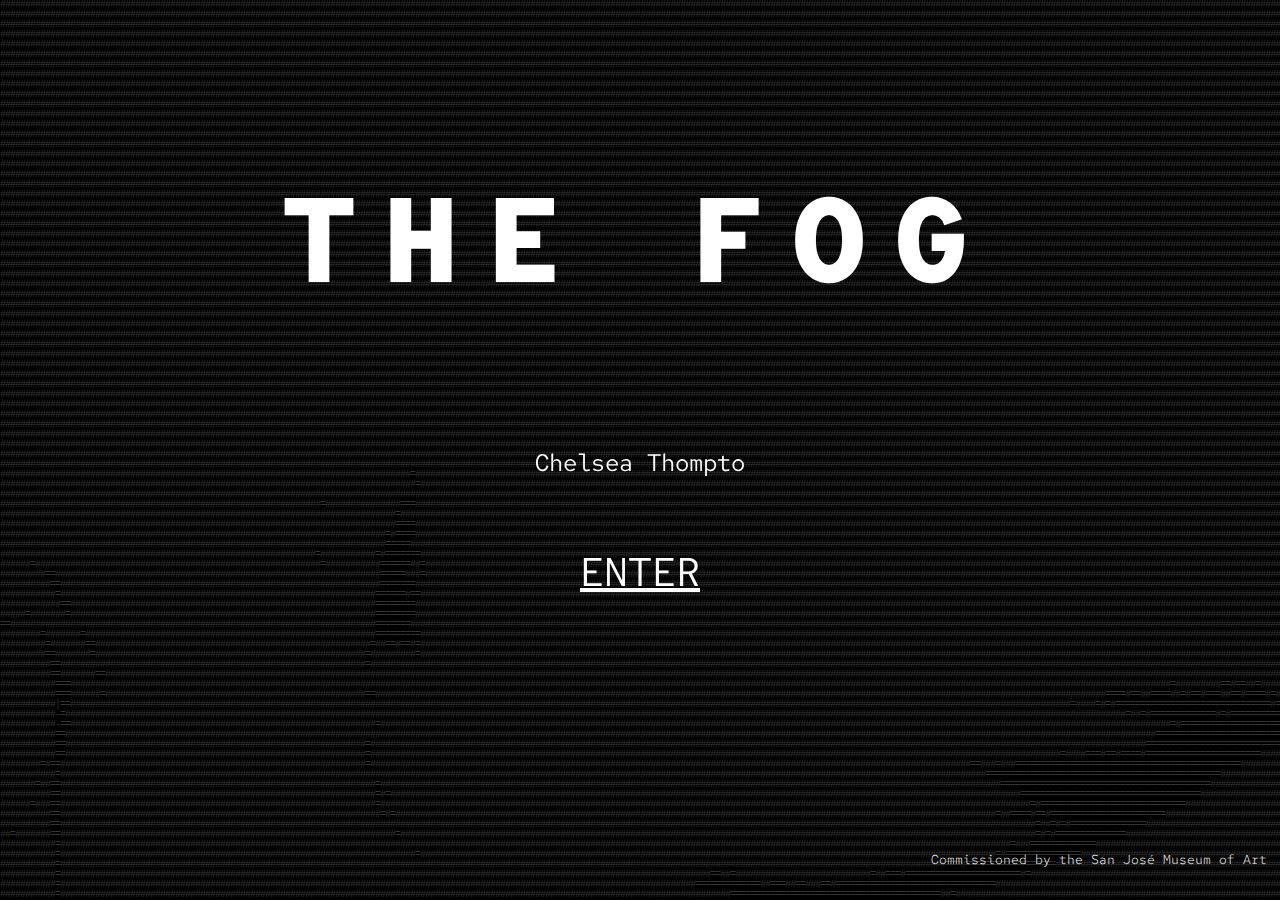
<file: index.html>
<!DOCTYPE html>
<html lang="en">
  <head>
    <meta charset="utf-8" />
    <meta http-equiv="X-UA-Compatible" content="IE=edge" />
    <meta name="viewport" content="width=device-width, initial-scale=1" />
    <title>The Fog - Chelsea Thompto</title>
    <link rel="stylesheet" href="./css/style_fog.css" />
    <script src="./scripts/signature.js"></script>
    <script type="x-shader/x-vertex" id="vertexShader">
      //
      // GLSL textureless classic 3D noise "cnoise",
      // with an RSL-style periodic variant "pnoise".
      // Author:  Stefan Gustavson (stefan.gustavson@liu.se)
      // Version: 2011-10-11
      //
      // Many thanks to Ian McEwan of Ashima Arts for the
      // ideas for permutation and gradient selection.
      //
      // Copyright (c) 2011 Stefan Gustavson. All rights reserved.
      // Distributed under the MIT license. See LICENSE file.
      // https://github.com/ashima/webgl-noise
      //

      vec3 mod289(vec3 x)
      {
        return x - floor(x * (1.0 / 289.0)) * 289.0;
      }

      vec4 mod289(vec4 x)
      {
        return x - floor(x * (1.0 / 289.0)) * 289.0;
      }

      vec4 permute(vec4 x)
      {
        return mod289(((x*34.0)+1.0)*x);
      }

      vec4 taylorInvSqrt(vec4 r)
      {
        return 1.79284291400159 - 0.85373472095314 * r;
      }

      vec3 fade(vec3 t) {
        return t*t*t*(t*(t*6.0-15.0)+10.0);
      }

      // Classic Perlin noise
      float cnoise(vec3 P)
      {
        vec3 Pi0 = floor(P); // Integer part for indexing
        vec3 Pi1 = Pi0 + vec3(1.0); // Integer part + 1
        Pi0 = mod289(Pi0);
        Pi1 = mod289(Pi1);
        vec3 Pf0 = fract(P); // Fractional part for interpolation
        vec3 Pf1 = Pf0 - vec3(1.0); // Fractional part - 1.0
        vec4 ix = vec4(Pi0.x, Pi1.x, Pi0.x, Pi1.x);
        vec4 iy = vec4(Pi0.yy, Pi1.yy);
        vec4 iz0 = Pi0.zzzz;
        vec4 iz1 = Pi1.zzzz;

        vec4 ixy = permute(permute(ix) + iy);
        vec4 ixy0 = permute(ixy + iz0);
        vec4 ixy1 = permute(ixy + iz1);

        vec4 gx0 = ixy0 * (1.0 / 7.0);
        vec4 gy0 = fract(floor(gx0) * (1.0 / 7.0)) - 0.5;
        gx0 = fract(gx0);
        vec4 gz0 = vec4(0.5) - abs(gx0) - abs(gy0);
        vec4 sz0 = step(gz0, vec4(0.0));
        gx0 -= sz0 * (step(0.0, gx0) - 0.5);
        gy0 -= sz0 * (step(0.0, gy0) - 0.5);

        vec4 gx1 = ixy1 * (1.0 / 7.0);
        vec4 gy1 = fract(floor(gx1) * (1.0 / 7.0)) - 0.5;
        gx1 = fract(gx1);
        vec4 gz1 = vec4(0.5) - abs(gx1) - abs(gy1);
        vec4 sz1 = step(gz1, vec4(0.0));
        gx1 -= sz1 * (step(0.0, gx1) - 0.5);
        gy1 -= sz1 * (step(0.0, gy1) - 0.5);

        vec3 g000 = vec3(gx0.x,gy0.x,gz0.x);
        vec3 g100 = vec3(gx0.y,gy0.y,gz0.y);
        vec3 g010 = vec3(gx0.z,gy0.z,gz0.z);
        vec3 g110 = vec3(gx0.w,gy0.w,gz0.w);
        vec3 g001 = vec3(gx1.x,gy1.x,gz1.x);
        vec3 g101 = vec3(gx1.y,gy1.y,gz1.y);
        vec3 g011 = vec3(gx1.z,gy1.z,gz1.z);
        vec3 g111 = vec3(gx1.w,gy1.w,gz1.w);

        vec4 norm0 = taylorInvSqrt(vec4(dot(g000, g000), dot(g010, g010), dot(g100, g100), dot(g110, g110)));
        g000 *= norm0.x;
        g010 *= norm0.y;
        g100 *= norm0.z;
        g110 *= norm0.w;
        vec4 norm1 = taylorInvSqrt(vec4(dot(g001, g001), dot(g011, g011), dot(g101, g101), dot(g111, g111)));
        g001 *= norm1.x;
        g011 *= norm1.y;
        g101 *= norm1.z;
        g111 *= norm1.w;

        float n000 = dot(g000, Pf0);
        float n100 = dot(g100, vec3(Pf1.x, Pf0.yz));
        float n010 = dot(g010, vec3(Pf0.x, Pf1.y, Pf0.z));
        float n110 = dot(g110, vec3(Pf1.xy, Pf0.z));
        float n001 = dot(g001, vec3(Pf0.xy, Pf1.z));
        float n101 = dot(g101, vec3(Pf1.x, Pf0.y, Pf1.z));
        float n011 = dot(g011, vec3(Pf0.x, Pf1.yz));
        float n111 = dot(g111, Pf1);

        vec3 fade_xyz = fade(Pf0);
        vec4 n_z = mix(vec4(n000, n100, n010, n110), vec4(n001, n101, n011, n111), fade_xyz.z);
        vec2 n_yz = mix(n_z.xy, n_z.zw, fade_xyz.y);
        float n_xyz = mix(n_yz.x, n_yz.y, fade_xyz.x);
        return 2.2 * n_xyz;
      }

      // Classic Perlin noise, periodic variant
      float pnoise(vec3 P, vec3 rep)
      {
        vec3 Pi0 = mod(floor(P), rep); // Integer part, modulo period
        vec3 Pi1 = mod(Pi0 + vec3(1.0), rep); // Integer part + 1, mod period
        Pi0 = mod289(Pi0);
        Pi1 = mod289(Pi1);
        vec3 Pf0 = fract(P); // Fractional part for interpolation
        vec3 Pf1 = Pf0 - vec3(1.0); // Fractional part - 1.0
        vec4 ix = vec4(Pi0.x, Pi1.x, Pi0.x, Pi1.x);
        vec4 iy = vec4(Pi0.yy, Pi1.yy);
        vec4 iz0 = Pi0.zzzz;
        vec4 iz1 = Pi1.zzzz;

        vec4 ixy = permute(permute(ix) + iy);
        vec4 ixy0 = permute(ixy + iz0);
        vec4 ixy1 = permute(ixy + iz1);

        vec4 gx0 = ixy0 * (1.0 / 7.0);
        vec4 gy0 = fract(floor(gx0) * (1.0 / 7.0)) - 0.5;
        gx0 = fract(gx0);
        vec4 gz0 = vec4(0.5) - abs(gx0) - abs(gy0);
        vec4 sz0 = step(gz0, vec4(0.0));
        gx0 -= sz0 * (step(0.0, gx0) - 0.5);
        gy0 -= sz0 * (step(0.0, gy0) - 0.5);

        vec4 gx1 = ixy1 * (1.0 / 7.0);
        vec4 gy1 = fract(floor(gx1) * (1.0 / 7.0)) - 0.5;
        gx1 = fract(gx1);
        vec4 gz1 = vec4(0.5) - abs(gx1) - abs(gy1);
        vec4 sz1 = step(gz1, vec4(0.0));
        gx1 -= sz1 * (step(0.0, gx1) - 0.5);
        gy1 -= sz1 * (step(0.0, gy1) - 0.5);

        vec3 g000 = vec3(gx0.x,gy0.x,gz0.x);
        vec3 g100 = vec3(gx0.y,gy0.y,gz0.y);
        vec3 g010 = vec3(gx0.z,gy0.z,gz0.z);
        vec3 g110 = vec3(gx0.w,gy0.w,gz0.w);
        vec3 g001 = vec3(gx1.x,gy1.x,gz1.x);
        vec3 g101 = vec3(gx1.y,gy1.y,gz1.y);
        vec3 g011 = vec3(gx1.z,gy1.z,gz1.z);
        vec3 g111 = vec3(gx1.w,gy1.w,gz1.w);

        vec4 norm0 = taylorInvSqrt(vec4(dot(g000, g000), dot(g010, g010), dot(g100, g100), dot(g110, g110)));
        g000 *= norm0.x;
        g010 *= norm0.y;
        g100 *= norm0.z;
        g110 *= norm0.w;
        vec4 norm1 = taylorInvSqrt(vec4(dot(g001, g001), dot(g011, g011), dot(g101, g101), dot(g111, g111)));
        g001 *= norm1.x;
        g011 *= norm1.y;
        g101 *= norm1.z;
        g111 *= norm1.w;

        float n000 = dot(g000, Pf0);
        float n100 = dot(g100, vec3(Pf1.x, Pf0.yz));
        float n010 = dot(g010, vec3(Pf0.x, Pf1.y, Pf0.z));
        float n110 = dot(g110, vec3(Pf1.xy, Pf0.z));
        float n001 = dot(g001, vec3(Pf0.xy, Pf1.z));
        float n101 = dot(g101, vec3(Pf1.x, Pf0.y, Pf1.z));
        float n011 = dot(g011, vec3(Pf0.x, Pf1.yz));
        float n111 = dot(g111, Pf1);

        vec3 fade_xyz = fade(Pf0);
        vec4 n_z = mix(vec4(n000, n100, n010, n110), vec4(n001, n101, n011, n111), fade_xyz.z);
        vec2 n_yz = mix(n_z.xy, n_z.zw, fade_xyz.y);
        float n_xyz = mix(n_yz.x, n_yz.y, fade_xyz.x);
        return 2.2 * n_xyz;
      }

      // Include the Ashima code here!

      varying vec2 vUv;
      varying float noise;
      uniform float time;

      float turbulence( vec3 p ) {
        float w = 100.0;
        float t = -.5;
        for (float f = 1.0 ; f <= 10.0 ; f++ ){
          float power = pow( 1.15, f );
          t += abs( pnoise( vec3( power * p ), vec3( 10.0, 10.0, 10.0 ) ) / power );
        }
        return t;
      }

      void main() {

        vUv = uv;

        noise = 5.0 *  -.10 * turbulence( 0.5 * normal + time );
        float b = 7.0 * pnoise( 0.05 * position + vec3( .1 * time ), vec3( 100.0 ) );
        float displacement = -15. * noise + b;

        vec3 newPosition = position + normal * displacement;
        gl_Position = projectionMatrix * modelViewMatrix * vec4( newPosition, 1.0 );

      }
    </script>
    <script type="x-shader/x-vertex" id="fragmentShader">

      varying vec2 vUv;
      varying float noise;
      uniform sampler2D tExplosion;

      float random( vec3 scale, float seed ){
        return fract( sin( dot( gl_FragCoord.xyz + seed, scale ) ) * 43758.5453 + seed ) ;
      }

      void main() {

        float r = .01 * random( vec3( 12.9898, 78.233, 151.7182 ), 0.0 );
        vec2 tPos = vec2( 0, 50.3 * noise + r );
        vec4 color = texture2D( tExplosion, tPos );
        gl_FragColor = vec4( color.rgb, 1.0 );

      }
    </script>
    <script>
      window.FOG_PATH_PREFIX = '.';
    </script>
    <script src="./scripts/background.js" type="module"></script>
    <style>
      body {
        overflow: hidden;
      }
    </style>
  </head>
  <body>
    <div id="bg-title-ani"></div>
    <main>
      <h1 class="title-main">THE FOG</h1>
      <h2 class="title-second">Chelsea Thompto</h2>
      <p class="title-mid">
        <a href="./statement/">ENTER</a>
      </p>
    </main>
    <footer id="title-footer"><p>Commissioned by the San Jos&eacute; Museum of Art</p></footer>
  </body>
</html>
</file>
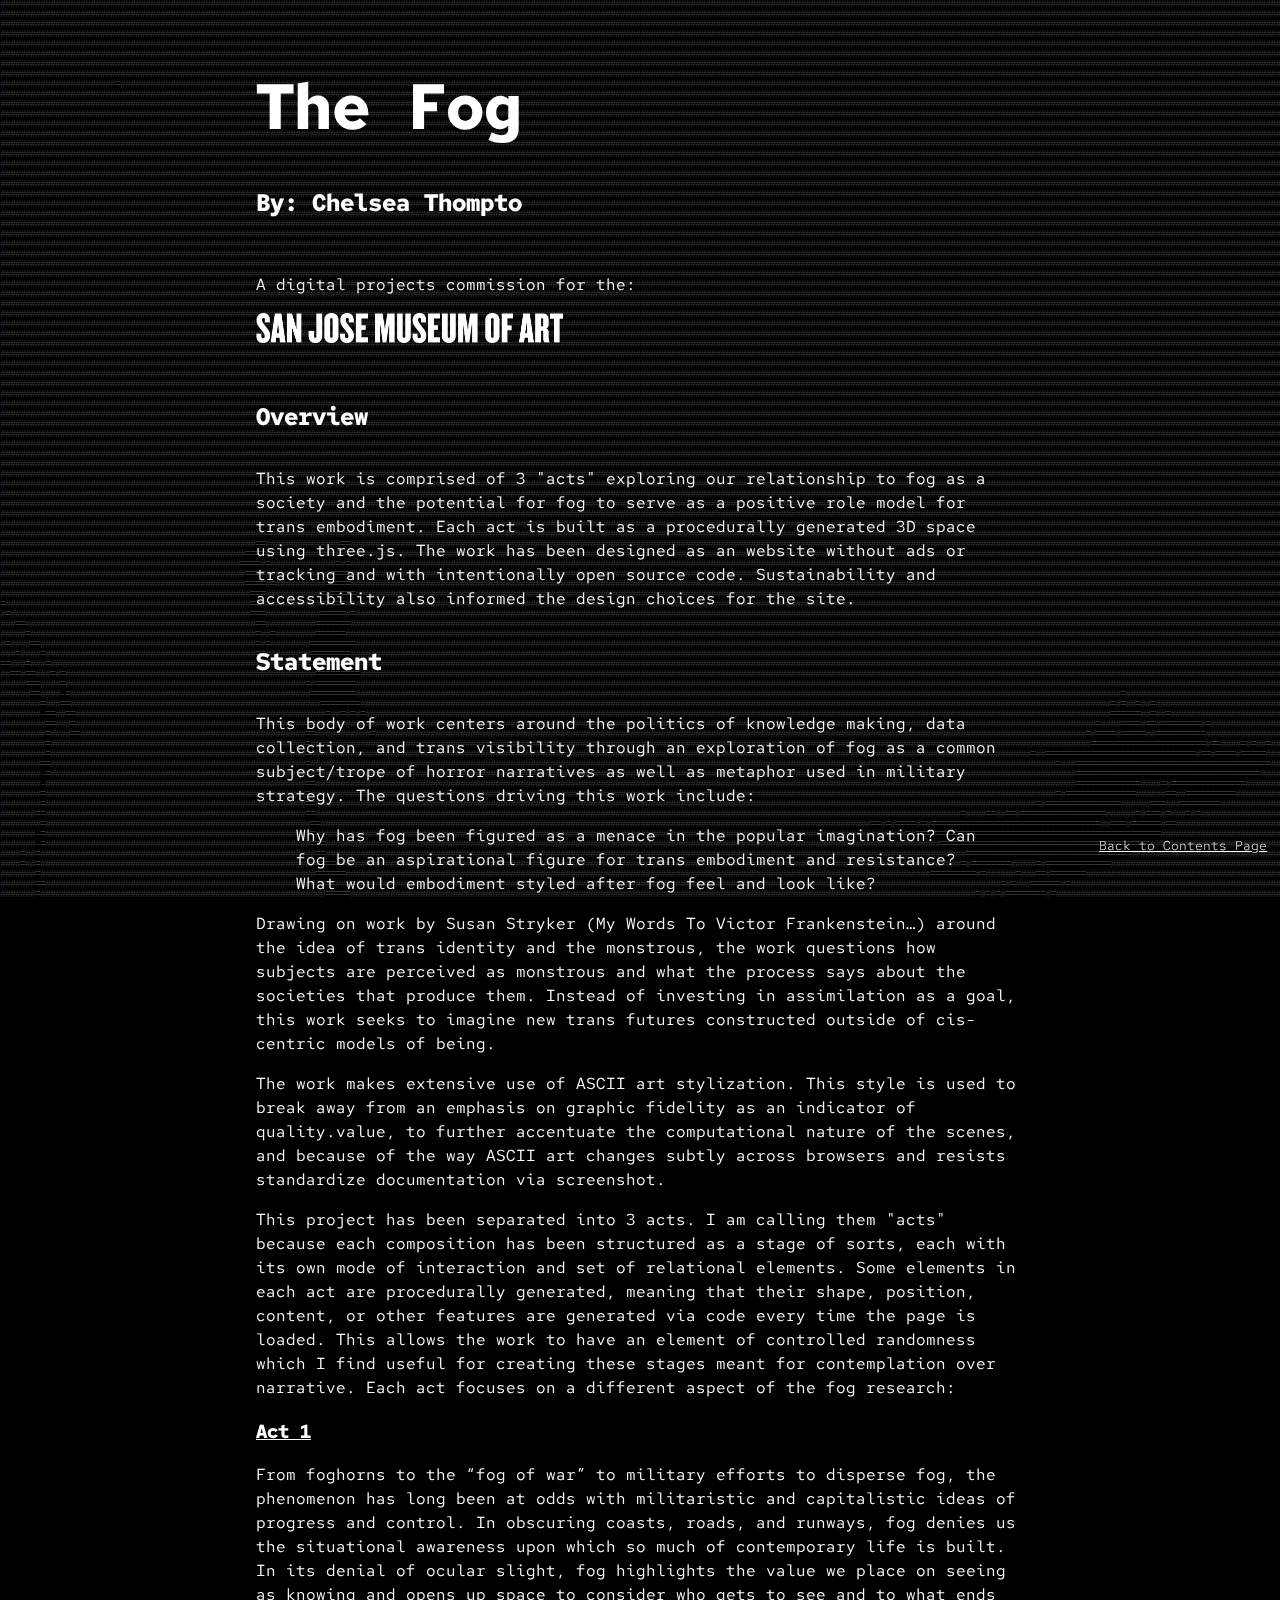
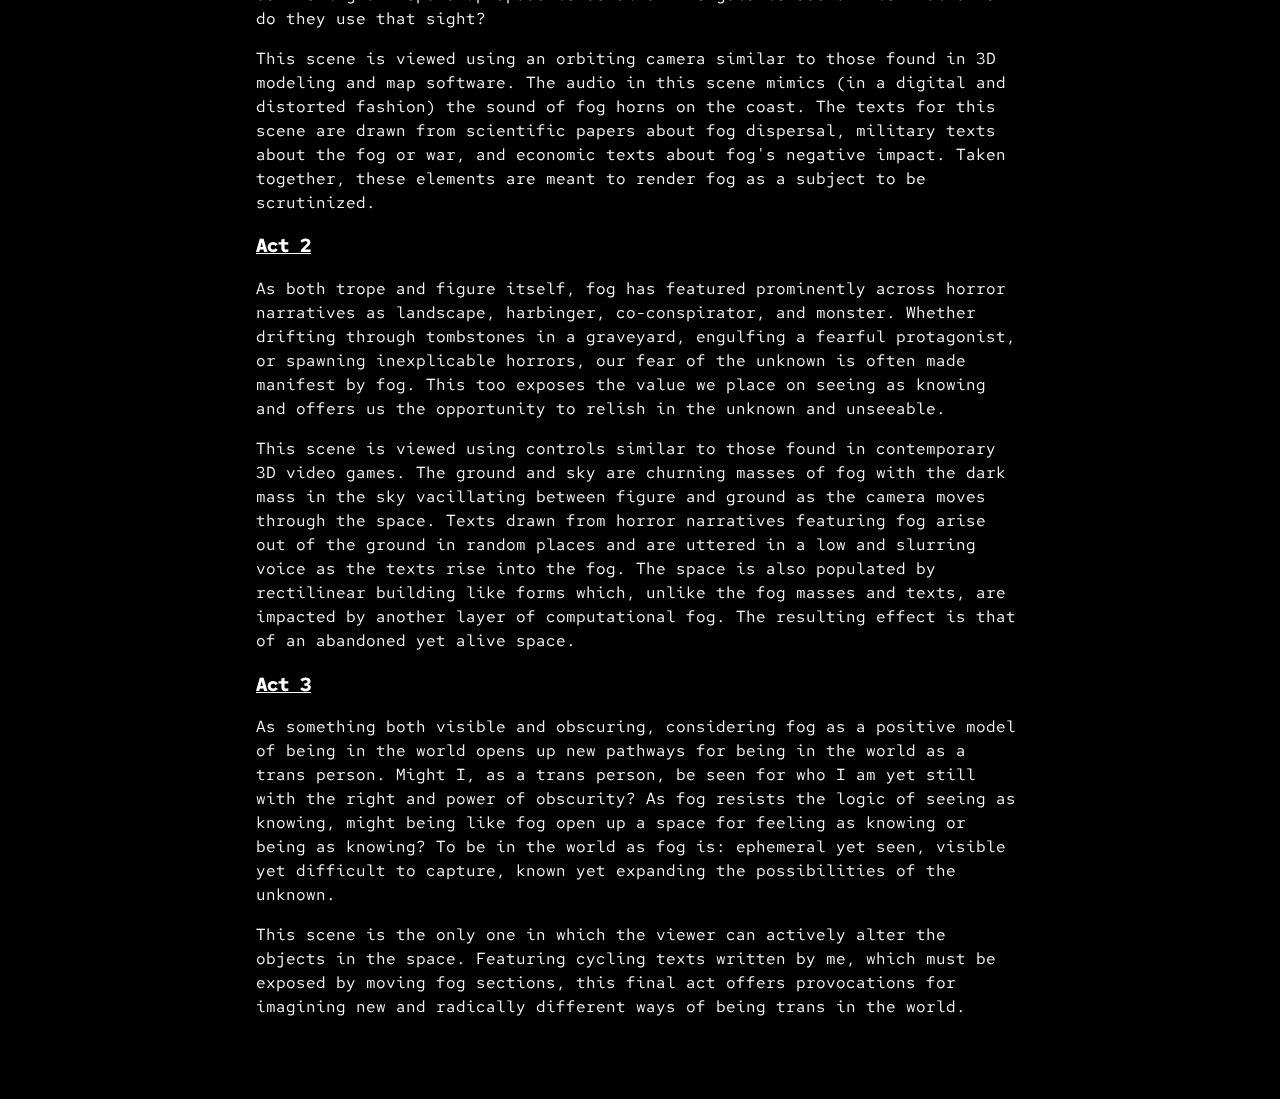
<file: about/index.html>
<!DOCTYPE html>
<html lang="en">
  <head>
    <meta charset="utf-8" />
    <meta http-equiv="X-UA-Compatible" content="IE=edge" />
    <meta name="viewport" content="width=device-width, initial-scale=1" />
    <title>The Fog (About) - Chelsea Thompto</title>
    <link rel="stylesheet" href="../css/style_fog.css" />
    <script src="../scripts/signature.js"></script>
    <script type="x-shader/x-vertex" id="vertexShader">


      //
      // GLSL textureless classic 3D noise "cnoise",
      // with an RSL-style periodic variant "pnoise".
      // Author:  Stefan Gustavson (stefan.gustavson@liu.se)
      // Version: 2011-10-11
      //
      // Many thanks to Ian McEwan of Ashima Arts for the
      // ideas for permutation and gradient selection.
      //
      // Copyright (c) 2011 Stefan Gustavson. All rights reserved.
      // Distributed under the MIT license. See LICENSE file.
      // https://github.com/ashima/webgl-noise
      //

      vec3 mod289(vec3 x)
      {
        return x - floor(x * (1.0 / 289.0)) * 289.0;
      }

      vec4 mod289(vec4 x)
      {
        return x - floor(x * (1.0 / 289.0)) * 289.0;
      }

      vec4 permute(vec4 x)
      {
        return mod289(((x*34.0)+1.0)*x);
      }

      vec4 taylorInvSqrt(vec4 r)
      {
        return 1.79284291400159 - 0.85373472095314 * r;
      }

      vec3 fade(vec3 t) {
        return t*t*t*(t*(t*6.0-15.0)+10.0);
      }

      // Classic Perlin noise
      float cnoise(vec3 P)
      {
        vec3 Pi0 = floor(P); // Integer part for indexing
        vec3 Pi1 = Pi0 + vec3(1.0); // Integer part + 1
        Pi0 = mod289(Pi0);
        Pi1 = mod289(Pi1);
        vec3 Pf0 = fract(P); // Fractional part for interpolation
        vec3 Pf1 = Pf0 - vec3(1.0); // Fractional part - 1.0
        vec4 ix = vec4(Pi0.x, Pi1.x, Pi0.x, Pi1.x);
        vec4 iy = vec4(Pi0.yy, Pi1.yy);
        vec4 iz0 = Pi0.zzzz;
        vec4 iz1 = Pi1.zzzz;

        vec4 ixy = permute(permute(ix) + iy);
        vec4 ixy0 = permute(ixy + iz0);
        vec4 ixy1 = permute(ixy + iz1);

        vec4 gx0 = ixy0 * (1.0 / 7.0);
        vec4 gy0 = fract(floor(gx0) * (1.0 / 7.0)) - 0.5;
        gx0 = fract(gx0);
        vec4 gz0 = vec4(0.5) - abs(gx0) - abs(gy0);
        vec4 sz0 = step(gz0, vec4(0.0));
        gx0 -= sz0 * (step(0.0, gx0) - 0.5);
        gy0 -= sz0 * (step(0.0, gy0) - 0.5);

        vec4 gx1 = ixy1 * (1.0 / 7.0);
        vec4 gy1 = fract(floor(gx1) * (1.0 / 7.0)) - 0.5;
        gx1 = fract(gx1);
        vec4 gz1 = vec4(0.5) - abs(gx1) - abs(gy1);
        vec4 sz1 = step(gz1, vec4(0.0));
        gx1 -= sz1 * (step(0.0, gx1) - 0.5);
        gy1 -= sz1 * (step(0.0, gy1) - 0.5);

        vec3 g000 = vec3(gx0.x,gy0.x,gz0.x);
        vec3 g100 = vec3(gx0.y,gy0.y,gz0.y);
        vec3 g010 = vec3(gx0.z,gy0.z,gz0.z);
        vec3 g110 = vec3(gx0.w,gy0.w,gz0.w);
        vec3 g001 = vec3(gx1.x,gy1.x,gz1.x);
        vec3 g101 = vec3(gx1.y,gy1.y,gz1.y);
        vec3 g011 = vec3(gx1.z,gy1.z,gz1.z);
        vec3 g111 = vec3(gx1.w,gy1.w,gz1.w);

        vec4 norm0 = taylorInvSqrt(vec4(dot(g000, g000), dot(g010, g010), dot(g100, g100), dot(g110, g110)));
        g000 *= norm0.x;
        g010 *= norm0.y;
        g100 *= norm0.z;
        g110 *= norm0.w;
        vec4 norm1 = taylorInvSqrt(vec4(dot(g001, g001), dot(g011, g011), dot(g101, g101), dot(g111, g111)));
        g001 *= norm1.x;
        g011 *= norm1.y;
        g101 *= norm1.z;
        g111 *= norm1.w;

        float n000 = dot(g000, Pf0);
        float n100 = dot(g100, vec3(Pf1.x, Pf0.yz));
        float n010 = dot(g010, vec3(Pf0.x, Pf1.y, Pf0.z));
        float n110 = dot(g110, vec3(Pf1.xy, Pf0.z));
        float n001 = dot(g001, vec3(Pf0.xy, Pf1.z));
        float n101 = dot(g101, vec3(Pf1.x, Pf0.y, Pf1.z));
        float n011 = dot(g011, vec3(Pf0.x, Pf1.yz));
        float n111 = dot(g111, Pf1);

        vec3 fade_xyz = fade(Pf0);
        vec4 n_z = mix(vec4(n000, n100, n010, n110), vec4(n001, n101, n011, n111), fade_xyz.z);
        vec2 n_yz = mix(n_z.xy, n_z.zw, fade_xyz.y);
        float n_xyz = mix(n_yz.x, n_yz.y, fade_xyz.x);
        return 2.2 * n_xyz;
      }

      // Classic Perlin noise, periodic variant
      float pnoise(vec3 P, vec3 rep)
      {
        vec3 Pi0 = mod(floor(P), rep); // Integer part, modulo period
        vec3 Pi1 = mod(Pi0 + vec3(1.0), rep); // Integer part + 1, mod period
        Pi0 = mod289(Pi0);
        Pi1 = mod289(Pi1);
        vec3 Pf0 = fract(P); // Fractional part for interpolation
        vec3 Pf1 = Pf0 - vec3(1.0); // Fractional part - 1.0
        vec4 ix = vec4(Pi0.x, Pi1.x, Pi0.x, Pi1.x);
        vec4 iy = vec4(Pi0.yy, Pi1.yy);
        vec4 iz0 = Pi0.zzzz;
        vec4 iz1 = Pi1.zzzz;

        vec4 ixy = permute(permute(ix) + iy);
        vec4 ixy0 = permute(ixy + iz0);
        vec4 ixy1 = permute(ixy + iz1);

        vec4 gx0 = ixy0 * (1.0 / 7.0);
        vec4 gy0 = fract(floor(gx0) * (1.0 / 7.0)) - 0.5;
        gx0 = fract(gx0);
        vec4 gz0 = vec4(0.5) - abs(gx0) - abs(gy0);
        vec4 sz0 = step(gz0, vec4(0.0));
        gx0 -= sz0 * (step(0.0, gx0) - 0.5);
        gy0 -= sz0 * (step(0.0, gy0) - 0.5);

        vec4 gx1 = ixy1 * (1.0 / 7.0);
        vec4 gy1 = fract(floor(gx1) * (1.0 / 7.0)) - 0.5;
        gx1 = fract(gx1);
        vec4 gz1 = vec4(0.5) - abs(gx1) - abs(gy1);
        vec4 sz1 = step(gz1, vec4(0.0));
        gx1 -= sz1 * (step(0.0, gx1) - 0.5);
        gy1 -= sz1 * (step(0.0, gy1) - 0.5);

        vec3 g000 = vec3(gx0.x,gy0.x,gz0.x);
        vec3 g100 = vec3(gx0.y,gy0.y,gz0.y);
        vec3 g010 = vec3(gx0.z,gy0.z,gz0.z);
        vec3 g110 = vec3(gx0.w,gy0.w,gz0.w);
        vec3 g001 = vec3(gx1.x,gy1.x,gz1.x);
        vec3 g101 = vec3(gx1.y,gy1.y,gz1.y);
        vec3 g011 = vec3(gx1.z,gy1.z,gz1.z);
        vec3 g111 = vec3(gx1.w,gy1.w,gz1.w);

        vec4 norm0 = taylorInvSqrt(vec4(dot(g000, g000), dot(g010, g010), dot(g100, g100), dot(g110, g110)));
        g000 *= norm0.x;
        g010 *= norm0.y;
        g100 *= norm0.z;
        g110 *= norm0.w;
        vec4 norm1 = taylorInvSqrt(vec4(dot(g001, g001), dot(g011, g011), dot(g101, g101), dot(g111, g111)));
        g001 *= norm1.x;
        g011 *= norm1.y;
        g101 *= norm1.z;
        g111 *= norm1.w;

        float n000 = dot(g000, Pf0);
        float n100 = dot(g100, vec3(Pf1.x, Pf0.yz));
        float n010 = dot(g010, vec3(Pf0.x, Pf1.y, Pf0.z));
        float n110 = dot(g110, vec3(Pf1.xy, Pf0.z));
        float n001 = dot(g001, vec3(Pf0.xy, Pf1.z));
        float n101 = dot(g101, vec3(Pf1.x, Pf0.y, Pf1.z));
        float n011 = dot(g011, vec3(Pf0.x, Pf1.yz));
        float n111 = dot(g111, Pf1);

        vec3 fade_xyz = fade(Pf0);
        vec4 n_z = mix(vec4(n000, n100, n010, n110), vec4(n001, n101, n011, n111), fade_xyz.z);
        vec2 n_yz = mix(n_z.xy, n_z.zw, fade_xyz.y);
        float n_xyz = mix(n_yz.x, n_yz.y, fade_xyz.x);
        return 2.2 * n_xyz;
      }

      // Include the Ashima code here!

      varying vec2 vUv;
      varying float noise;
      uniform float time;

      float turbulence( vec3 p ) {
        float w = 100.0;
        float t = -.5;
        for (float f = 1.0 ; f <= 10.0 ; f++ ){
          float power = pow( 1.15, f );
          t += abs( pnoise( vec3( power * p ), vec3( 10.0, 10.0, 10.0 ) ) / power );
        }
        return t;
      }

      void main() {

        vUv = uv;

        noise = 5.0 *  -.10 * turbulence( 0.5 * normal + time );
        float b = 7.0 * pnoise( 0.05 * position + vec3( .1 * time ), vec3( 100.0 ) );
        float displacement = -15. * noise + b;

        vec3 newPosition = position + normal * displacement;
        gl_Position = projectionMatrix * modelViewMatrix * vec4( newPosition, 1.0 );

      }
    </script>
    <script type="x-shader/x-vertex" id="fragmentShader">

      varying vec2 vUv;
      varying float noise;
      uniform sampler2D tExplosion;

      float random( vec3 scale, float seed ){
        return fract( sin( dot( gl_FragCoord.xyz + seed, scale ) ) * 43758.5453 + seed ) ;
      }

      void main() {

        float r = .01 * random( vec3( 12.9898, 78.233, 151.7182 ), 0.0 );
        vec2 tPos = vec2( 0, 50.3 * noise + r );
        vec4 color = texture2D( tExplosion, tPos );
        gl_FragColor = vec4( color.rgb, 1.0 );

      }
    </script>
    <script>
      window.FOG_PATH_PREFIX = '..';
    </script>
    <script src="../scripts/background.js" type="module"></script>
  </head>
  <body>
    <div id="bg-title-ani"></div>
    <main class="about-text">
      <h1 id="about-title">
        The Fog
      </h1>
      <h2 id="author">By: Chelsea Thompto</h2>
      <p>
        A digital projects commission for the:</p>
        <img id="logo" src="../assets/sjma_logo_inline_white.png" alt="white logo with the text 'San Jose Museum of Art'.">
      
      <h2 id="overview" class="about-text">Overview</h2>
      <p>
        This work is comprised of 3 &quot;acts&quot; exploring our relationship
        to fog as a society and the potential for fog to serve as a positive
        role model for trans embodiment. Each act is built as a procedurally
        generated 3D space using three.js.
        The work has been designed as an website without ads or tracking and
        with intentionally open source code. Sustainability and accessibility
        also informed the design choices for the site.
      </p>
      <h2 id="statement" class="about-text">Statement</h2>
      <p>
        This body of work centers around the politics of knowledge making, data
        collection, and trans visibility through an exploration of fog as a
        common subject/trope of horror narratives as well as metaphor used in
        military strategy. The questions driving this work include:
      </p>
      <blockquote>
        <p>
          Why has fog been figured as a menace in the popular imagination? Can
          fog be an aspirational figure for trans embodiment and resistance?
          What would embodiment styled after fog feel and look like?
        </p>
      </blockquote>
      <p>
        Drawing on work by Susan Stryker (My Words To Victor Frankenstein…) 
        around the idea of trans identity and the monstrous, the work
        questions how subjects are perceived as monstrous and what the process
        says about the societies that produce them. Instead of investing in
        assimilation as a goal, this work seeks to imagine new trans futures
        constructed outside of cis-centric models of being.
      </p>
      <p>
        The work makes extensive use of ASCII art stylization. This style is
        used to break away from an emphasis on graphic fidelity as an indicator
        of quality.value, to further accentuate the computational nature of the
        scenes, and because of the way ASCII art changes subtly across browsers
        and resists standardize documentation via screenshot.
      </p>
      <p>
        This project has been separated into 3 acts. I am calling them
        &quot;acts&quot; because each composition has been structured as a stage
        of sorts, each with its own mode of interaction and set of relational
        elements. Some elements in each act are procedurally generated, meaning
        that their shape, position, content, or other features are generated via
        code every time the page is loaded. This allows the work to have an
        element of controlled randomness which I find useful for creating these
        stages meant for contemplation over narrative. Each act focuses on a
        different aspect of the fog research:
      </p>
      <h3 id="act-1" class="about-text"><a href="../act-1/" class="desktop-link">Act 1</a></h3>
      <h3 id="act-1" class="about-text"><a href="../act-1/accessible/" class="mobile-link">Act 1</a></h3>
      <p>
        From foghorns to the “fog of war” to military efforts to disperse fog,
        the phenomenon has long been at odds with militaristic and capitalistic
        ideas of progress and control. In obscuring coasts, roads, and runways,
        fog denies us the situational awareness upon which so much of
        contemporary life is built. In its denial of ocular slight, fog
        highlights the value we place on seeing as knowing and opens up space to
        consider who gets to see and to what ends do they use that sight?
      </p>
      <p>
        This scene is viewed using an orbiting camera similar to those found in
        3D modeling and map software. The audio in this scene mimics (in a
        digital and distorted fashion) the sound of fog horns on the coast. The
        texts for this scene are drawn from scientific papers about fog
        dispersal, military texts about the fog or war, and economic texts about
        fog&#39;s negative impact. Taken together, these elements are meant to
        render fog as a subject to be scrutinized.
      </p>
      <h3 id="act-2" class="about-text"><a href="../act-2/" class="desktop-link">Act 2</a></h3>
      <h3 id="act-2" class="about-text"><a href="../act-2/accessible/" class="mobile-link">Act 2</a></h3>
      <p>
        As both trope and figure itself, fog has featured prominently across
        horror narratives as landscape, harbinger, co-conspirator, and monster.
        Whether drifting through tombstones in a graveyard, engulfing a fearful
        protagonist, or spawning inexplicable horrors, our fear of the unknown
        is often made manifest by fog. This too exposes the value we place on
        seeing as knowing and offers us the opportunity to relish in the unknown
        and unseeable.
      </p>
      <p>
        This scene is viewed using controls similar to those found in
        contemporary 3D video games. The ground and sky are churning masses of
        fog with the dark mass in the sky vacillating between figure and ground
        as the camera moves through the space. Texts drawn from horror
        narratives featuring fog arise out of the ground in random places and
        are uttered in a low and slurring voice as the texts rise into the fog.
        The space is also populated by rectilinear building like forms which,
        unlike the fog masses and texts, are impacted by another layer of
        computational fog. The resulting effect is that of an abandoned yet
        alive space.
      </p>
      <h3 id="act-3" class="about-text"><a href="../act-3/" class="desktop-link">Act 3</a></h3>
      <h3 id="act-3" class="about-text"><a href="../act-3/accessible/" class="mobile-link">Act 3</a></h3>
      <p>
        As something both visible and obscuring, considering fog as a positive
        model of being in the world opens up new pathways for being in the world
        as a trans person. Might I, as a trans person, be seen for who I am yet
        still with the right and power of obscurity? As fog resists the logic of
        seeing as knowing, might being like fog open up a space for feeling as
        knowing or being as knowing? To be in the world as fog is: ephemeral yet
        seen, visible yet difficult to capture, known yet expanding the
        possibilities of the unknown.
      </p>
      <p>
        This scene is the only one in which the viewer can actively alter the
        objects in the space. Featuring cycling texts written by me, which must
        be exposed by moving fog sections, this final act offers provocations
        for imagining new and radically different ways of being trans in the
        world.
      </p>
    </main>
    <footer><a href="../statement/">Back to Contents Page</a></footer>
  </body>
</html>
</file>
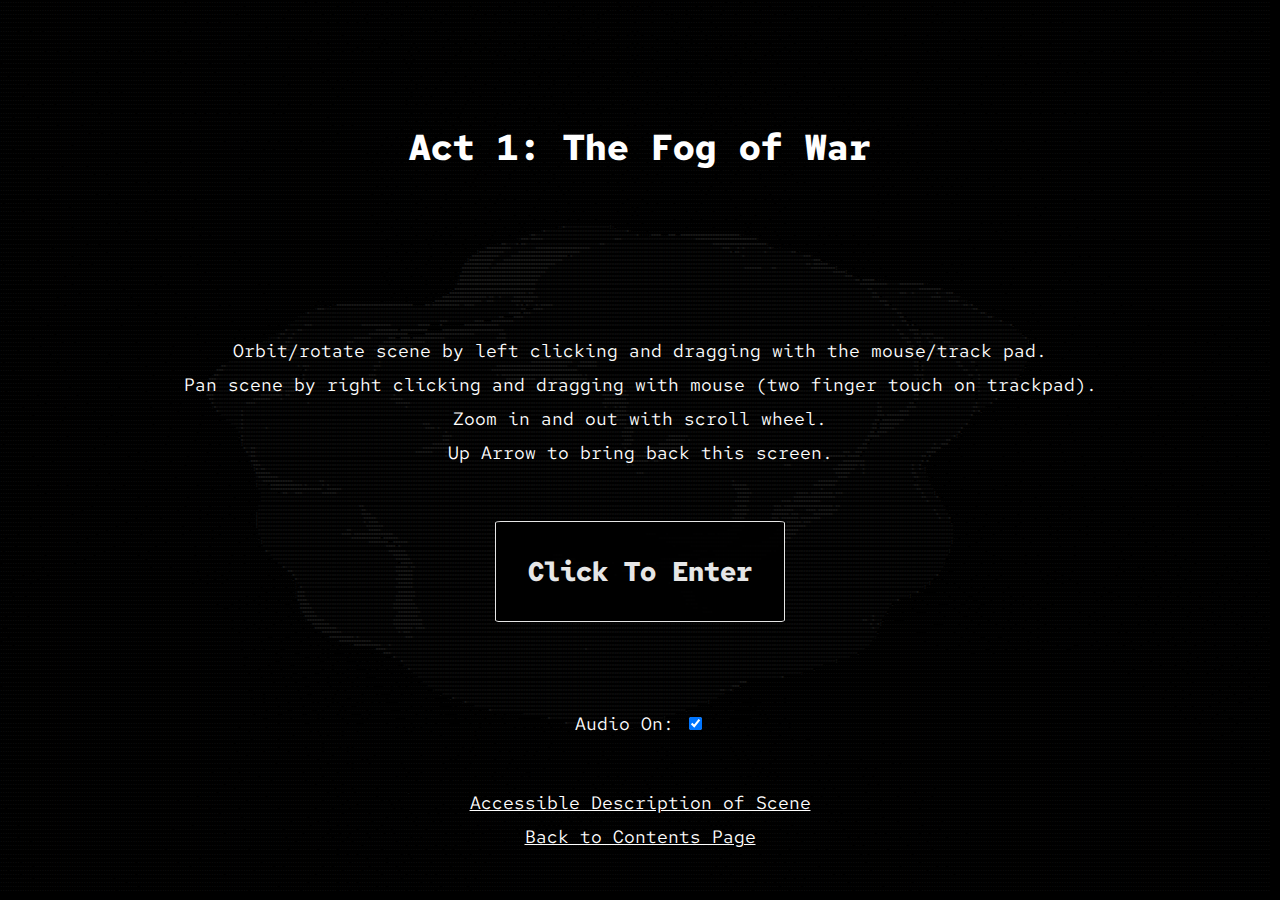
<file: act-1/index.html>
<!-- 
  The Fog by Chelsea Thompto
  2023
  Commissioned by the San Jose Museum of Art
  Act 1: The Fog of War
-->
<!DOCTYPE html>
<html lang="en">

<head>
  <title>Act 1: The Fog of War</title>
  <meta name="author" content="Chelsea Thompto">
  <meta charset="utf-8" />
  <meta http-equiv="X-UA-Compatible" content="IE=edge" />
  <meta name="viewport" content="width=device-width, initial-scale=1" />
  <link rel="stylesheet" href="../css/style_fog.css" />
  <script src="../scripts/signature.js"></script>
  <script type="x-shader/x-vertex" id="vertexShader">

  //
  // GLSL textureless classic 3D noise "cnoise",
  // with an RSL-style periodic variant "pnoise".
  // Author:  Stefan Gustavson (stefan.gustavson@liu.se)
  // Version: 2011-10-11
  //
  // Many thanks to Ian McEwan of Ashima Arts for the
  // ideas for permutation and gradient selection.
  //
  // Copyright (c) 2011 Stefan Gustavson. All rights reserved.
  // Distributed under the MIT license. See LICENSE file.
  // https://github.com/ashima/webgl-noise
  //

  vec3 mod289(vec3 x)
  {
    return x - floor(x * (1.0 / 289.0)) * 289.0;
  }

  vec4 mod289(vec4 x)
  {
    return x - floor(x * (1.0 / 289.0)) * 289.0;
  }

  vec4 permute(vec4 x)
  {
    return mod289(((x*34.0)+1.0)*x);
  }

  vec4 taylorInvSqrt(vec4 r)
  {
    return 1.79284291400159 - 0.85373472095314 * r;
  }

  vec3 fade(vec3 t) {
    return t*t*t*(t*(t*6.0-15.0)+10.0);
  }

  // Classic Perlin noise
  float cnoise(vec3 P)
  {
    vec3 Pi0 = floor(P); // Integer part for indexing
    vec3 Pi1 = Pi0 + vec3(1.0); // Integer part + 1
    Pi0 = mod289(Pi0);
    Pi1 = mod289(Pi1);
    vec3 Pf0 = fract(P); // Fractional part for interpolation
    vec3 Pf1 = Pf0 - vec3(1.0); // Fractional part - 1.0
    vec4 ix = vec4(Pi0.x, Pi1.x, Pi0.x, Pi1.x);
    vec4 iy = vec4(Pi0.yy, Pi1.yy);
    vec4 iz0 = Pi0.zzzz;
    vec4 iz1 = Pi1.zzzz;

    vec4 ixy = permute(permute(ix) + iy);
    vec4 ixy0 = permute(ixy + iz0);
    vec4 ixy1 = permute(ixy + iz1);

    vec4 gx0 = ixy0 * (1.0 / 7.0);
    vec4 gy0 = fract(floor(gx0) * (1.0 / 7.0)) - 0.5;
    gx0 = fract(gx0);
    vec4 gz0 = vec4(0.5) - abs(gx0) - abs(gy0);
    vec4 sz0 = step(gz0, vec4(0.0));
    gx0 -= sz0 * (step(0.0, gx0) - 0.5);
    gy0 -= sz0 * (step(0.0, gy0) - 0.5);

    vec4 gx1 = ixy1 * (1.0 / 7.0);
    vec4 gy1 = fract(floor(gx1) * (1.0 / 7.0)) - 0.5;
    gx1 = fract(gx1);
    vec4 gz1 = vec4(0.5) - abs(gx1) - abs(gy1);
    vec4 sz1 = step(gz1, vec4(0.0));
    gx1 -= sz1 * (step(0.0, gx1) - 0.5);
    gy1 -= sz1 * (step(0.0, gy1) - 0.5);

    vec3 g000 = vec3(gx0.x,gy0.x,gz0.x);
    vec3 g100 = vec3(gx0.y,gy0.y,gz0.y);
    vec3 g010 = vec3(gx0.z,gy0.z,gz0.z);
    vec3 g110 = vec3(gx0.w,gy0.w,gz0.w);
    vec3 g001 = vec3(gx1.x,gy1.x,gz1.x);
    vec3 g101 = vec3(gx1.y,gy1.y,gz1.y);
    vec3 g011 = vec3(gx1.z,gy1.z,gz1.z);
    vec3 g111 = vec3(gx1.w,gy1.w,gz1.w);

    vec4 norm0 = taylorInvSqrt(vec4(dot(g000, g000), dot(g010, g010), dot(g100, g100), dot(g110, g110)));
    g000 *= norm0.x;
    g010 *= norm0.y;
    g100 *= norm0.z;
    g110 *= norm0.w;
    vec4 norm1 = taylorInvSqrt(vec4(dot(g001, g001), dot(g011, g011), dot(g101, g101), dot(g111, g111)));
    g001 *= norm1.x;
    g011 *= norm1.y;
    g101 *= norm1.z;
    g111 *= norm1.w;

    float n000 = dot(g000, Pf0);
    float n100 = dot(g100, vec3(Pf1.x, Pf0.yz));
    float n010 = dot(g010, vec3(Pf0.x, Pf1.y, Pf0.z));
    float n110 = dot(g110, vec3(Pf1.xy, Pf0.z));
    float n001 = dot(g001, vec3(Pf0.xy, Pf1.z));
    float n101 = dot(g101, vec3(Pf1.x, Pf0.y, Pf1.z));
    float n011 = dot(g011, vec3(Pf0.x, Pf1.yz));
    float n111 = dot(g111, Pf1);

    vec3 fade_xyz = fade(Pf0);
    vec4 n_z = mix(vec4(n000, n100, n010, n110), vec4(n001, n101, n011, n111), fade_xyz.z);
    vec2 n_yz = mix(n_z.xy, n_z.zw, fade_xyz.y);
    float n_xyz = mix(n_yz.x, n_yz.y, fade_xyz.x);
    return 2.2 * n_xyz;
  }

  // Classic Perlin noise, periodic variant
  float pnoise(vec3 P, vec3 rep)
  {
    vec3 Pi0 = mod(floor(P), rep); // Integer part, modulo period
    vec3 Pi1 = mod(Pi0 + vec3(1.0), rep); // Integer part + 1, mod period
    Pi0 = mod289(Pi0);
    Pi1 = mod289(Pi1);
    vec3 Pf0 = fract(P); // Fractional part for interpolation
    vec3 Pf1 = Pf0 - vec3(1.0); // Fractional part - 1.0
    vec4 ix = vec4(Pi0.x, Pi1.x, Pi0.x, Pi1.x);
    vec4 iy = vec4(Pi0.yy, Pi1.yy);
    vec4 iz0 = Pi0.zzzz;
    vec4 iz1 = Pi1.zzzz;

    vec4 ixy = permute(permute(ix) + iy);
    vec4 ixy0 = permute(ixy + iz0);
    vec4 ixy1 = permute(ixy + iz1);

    vec4 gx0 = ixy0 * (1.0 / 7.0);
    vec4 gy0 = fract(floor(gx0) * (1.0 / 7.0)) - 0.5;
    gx0 = fract(gx0);
    vec4 gz0 = vec4(0.5) - abs(gx0) - abs(gy0);
    vec4 sz0 = step(gz0, vec4(0.0));
    gx0 -= sz0 * (step(0.0, gx0) - 0.5);
    gy0 -= sz0 * (step(0.0, gy0) - 0.5);

    vec4 gx1 = ixy1 * (1.0 / 7.0);
    vec4 gy1 = fract(floor(gx1) * (1.0 / 7.0)) - 0.5;
    gx1 = fract(gx1);
    vec4 gz1 = vec4(0.5) - abs(gx1) - abs(gy1);
    vec4 sz1 = step(gz1, vec4(0.0));
    gx1 -= sz1 * (step(0.0, gx1) - 0.5);
    gy1 -= sz1 * (step(0.0, gy1) - 0.5);

    vec3 g000 = vec3(gx0.x,gy0.x,gz0.x);
    vec3 g100 = vec3(gx0.y,gy0.y,gz0.y);
    vec3 g010 = vec3(gx0.z,gy0.z,gz0.z);
    vec3 g110 = vec3(gx0.w,gy0.w,gz0.w);
    vec3 g001 = vec3(gx1.x,gy1.x,gz1.x);
    vec3 g101 = vec3(gx1.y,gy1.y,gz1.y);
    vec3 g011 = vec3(gx1.z,gy1.z,gz1.z);
    vec3 g111 = vec3(gx1.w,gy1.w,gz1.w);

    vec4 norm0 = taylorInvSqrt(vec4(dot(g000, g000), dot(g010, g010), dot(g100, g100), dot(g110, g110)));
    g000 *= norm0.x;
    g010 *= norm0.y;
    g100 *= norm0.z;
    g110 *= norm0.w;
    vec4 norm1 = taylorInvSqrt(vec4(dot(g001, g001), dot(g011, g011), dot(g101, g101), dot(g111, g111)));
    g001 *= norm1.x;
    g011 *= norm1.y;
    g101 *= norm1.z;
    g111 *= norm1.w;

    float n000 = dot(g000, Pf0);
    float n100 = dot(g100, vec3(Pf1.x, Pf0.yz));
    float n010 = dot(g010, vec3(Pf0.x, Pf1.y, Pf0.z));
    float n110 = dot(g110, vec3(Pf1.xy, Pf0.z));
    float n001 = dot(g001, vec3(Pf0.xy, Pf1.z));
    float n101 = dot(g101, vec3(Pf1.x, Pf0.y, Pf1.z));
    float n011 = dot(g011, vec3(Pf0.x, Pf1.yz));
    float n111 = dot(g111, Pf1);

    vec3 fade_xyz = fade(Pf0);
    vec4 n_z = mix(vec4(n000, n100, n010, n110), vec4(n001, n101, n011, n111), fade_xyz.z);
    vec2 n_yz = mix(n_z.xy, n_z.zw, fade_xyz.y);
    float n_xyz = mix(n_yz.x, n_yz.y, fade_xyz.x);
    return 2.2 * n_xyz;
  }

  // Include the Ashima code here!

  varying vec2 vUv;
  varying float noise;
  uniform float time;

  float turbulence( vec3 p ) {
    float w = 100.0;
    float t = -.5;
    for (float f = 1.0 ; f <= 10.0 ; f++ ){
      float power = pow( 1.15, f );
      t += abs( pnoise( vec3( power * p ), vec3( 10.0, 10.0, 10.0 ) ) / power );
    }
    return t;
  }

  void main() {

    vUv = uv;

    noise = 5.0 *  -.10 * turbulence( 0.5 * normal + time );
    float b = 7.0 * pnoise( 0.05 * position + vec3( .1 * time ), vec3( 100.0 ) );
    float displacement = -15. * noise + b;

    vec3 newPosition = position + normal * displacement;
    gl_Position = projectionMatrix * modelViewMatrix * vec4( newPosition, 1.0 );

  }

  </script>
  <script type="x-shader/x-vertex" id="fragmentShader">

varying vec2 vUv;
varying float noise;
uniform sampler2D tExplosion;

float random( vec3 scale, float seed ){
  return fract( sin( dot( gl_FragCoord.xyz + seed, scale ) ) * 43758.5453 + seed ) ;
}

void main() {

  float r = .01 * random( vec3( 12.9898, 78.233, 151.7182 ), 0.0 );
  vec2 tPos = vec2( 0, 50.3 * noise + r );
  vec4 color = texture2D( tExplosion, tPos );
  gl_FragColor = vec4( color.rgb, 1.0 );

}

  </script>
  <script src="../scripts/act1.js" type="module"></script>
</head>

<body>
  <div id="blocker">
    <div id="instructions">
      <br />
      <h1>Act 1: The Fog of War</h1>
      <p class="move-mid">
        Orbit/rotate scene by left clicking and dragging with the mouse/track pad.
      </p>
      <p class="move-mid">
        Pan scene by right clicking and dragging with mouse (two finger touch on trackpad).
      </p>
      <p class="move-mid">
        Zoom in and out with scroll wheel.
      </p>
      <p class="move-mid">
        Up Arrow to bring back this screen.
      </p>
      <button id="startButton">Click To Enter</button>
      <label id="audioBox" for="audioCheck">Audio On: 
      <input
        type="checkbox"
        id="audioCheck"
        name="audioCheck"
        checked="true"
        value="on" />
      </label>
      <p class="move-mid">
        <a href="./accessible/">Accessible Description of Scene</a>
      </p>
      <p class="move-mid">
        <a href="../statement/">Back to Contents Page</a>
      </p>
      <br><br>
    </div>
  </div>
</body>

</html>
</file>
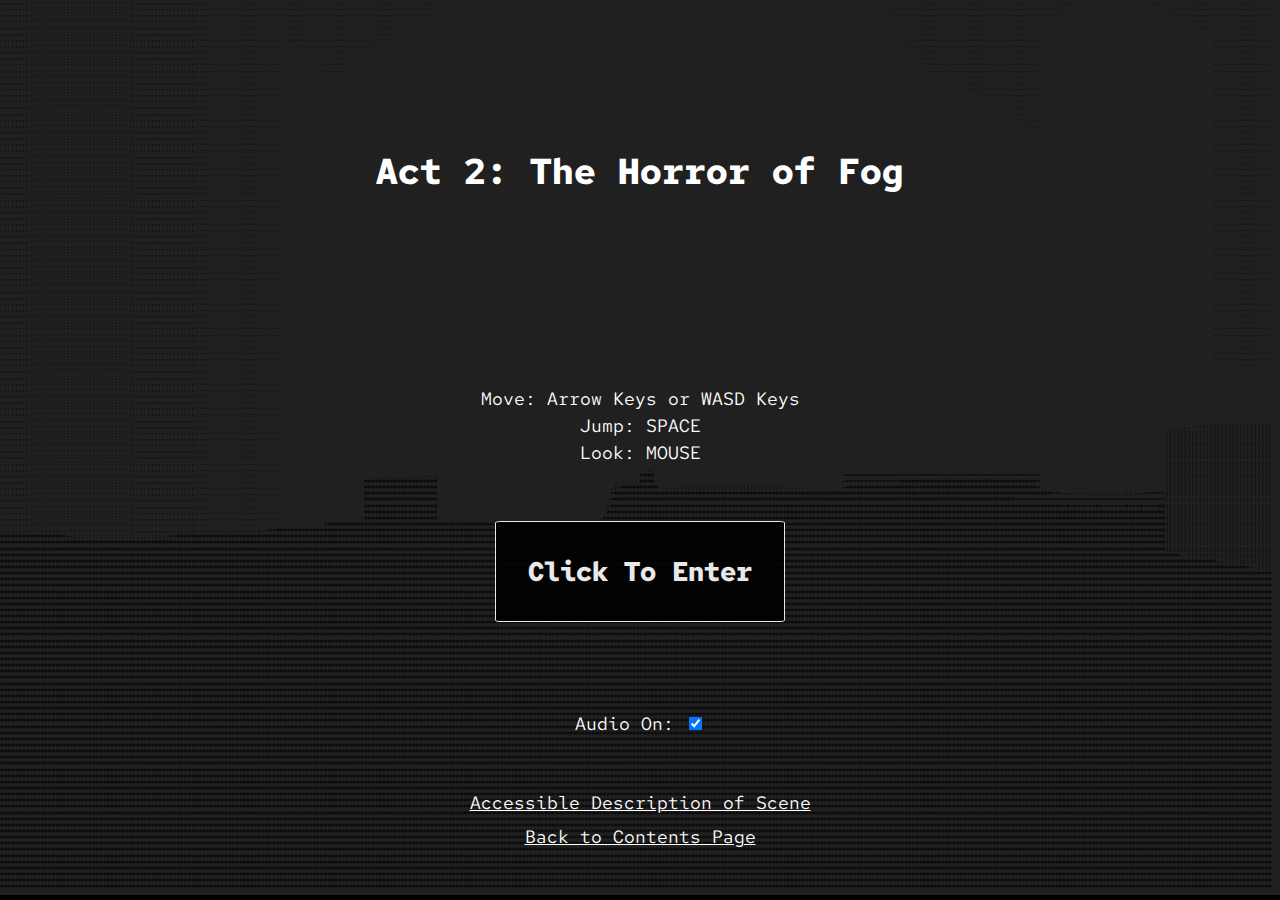
<file: act-2/index.html>
<!-- 
  The Fog by Chelsea Thompto
  2023
  Commissioned by the San Jose Museum of Art
  Act 2: The Horror of Fog
-->

<!DOCTYPE html>
<html>
  <head>
    <title>Act 2: The Horror of Fog</title>
    <meta name="author" content="Chelsea Thompto">
    <meta charset="utf-8" />
    <link rel="stylesheet" href="../css/style_fog.css" />
    <script src="../scripts/signature.js"></script>
    <script type="x-shader/x-vertex" id="vertexShader">
      //
      // GLSL textureless classic 3D noise "cnoise",
      // with an RSL-style periodic variant "pnoise".
      // Author:  Stefan Gustavson (stefan.gustavson@liu.se)
      // Version: 2011-10-11
      //
      // Many thanks to Ian McEwan of Ashima Arts for the
      // ideas for permutation and gradient selection.
      //
      // Copyright (c) 2011 Stefan Gustavson. All rights reserved.
      // Distributed under the MIT license. See LICENSE file.
      // https://github.com/ashima/webgl-noise
      //

      vec3 mod289(vec3 x)
      {
        return x - floor(x * (1.0 / 289.0)) * 289.0;
      }

      vec4 mod289(vec4 x)
      {
        return x - floor(x * (1.0 / 289.0)) * 289.0;
      }

      vec4 permute(vec4 x)
      {
        return mod289(((x*34.0)+1.0)*x);
      }

      vec4 taylorInvSqrt(vec4 r)
      {
        return 1.79284291400159 - 0.85373472095314 * r;
      }

      vec3 fade(vec3 t) {
        return t*t*t*(t*(t*6.0-15.0)+10.0);
      }

      // Classic Perlin noise
      float cnoise(vec3 P)
      {
        vec3 Pi0 = floor(P); // Integer part for indexing
        vec3 Pi1 = Pi0 + vec3(1.0); // Integer part + 1
        Pi0 = mod289(Pi0);
        Pi1 = mod289(Pi1);
        vec3 Pf0 = fract(P); // Fractional part for interpolation
        vec3 Pf1 = Pf0 - vec3(1.0); // Fractional part - 1.0
        vec4 ix = vec4(Pi0.x, Pi1.x, Pi0.x, Pi1.x);
        vec4 iy = vec4(Pi0.yy, Pi1.yy);
        vec4 iz0 = Pi0.zzzz;
        vec4 iz1 = Pi1.zzzz;

        vec4 ixy = permute(permute(ix) + iy);
        vec4 ixy0 = permute(ixy + iz0);
        vec4 ixy1 = permute(ixy + iz1);

        vec4 gx0 = ixy0 * (1.0 / 7.0);
        vec4 gy0 = fract(floor(gx0) * (1.0 / 7.0)) - 0.5;
        gx0 = fract(gx0);
        vec4 gz0 = vec4(0.5) - abs(gx0) - abs(gy0);
        vec4 sz0 = step(gz0, vec4(0.0));
        gx0 -= sz0 * (step(0.0, gx0) - 0.5);
        gy0 -= sz0 * (step(0.0, gy0) - 0.5);

        vec4 gx1 = ixy1 * (1.0 / 7.0);
        vec4 gy1 = fract(floor(gx1) * (1.0 / 7.0)) - 0.5;
        gx1 = fract(gx1);
        vec4 gz1 = vec4(0.5) - abs(gx1) - abs(gy1);
        vec4 sz1 = step(gz1, vec4(0.0));
        gx1 -= sz1 * (step(0.0, gx1) - 0.5);
        gy1 -= sz1 * (step(0.0, gy1) - 0.5);

        vec3 g000 = vec3(gx0.x,gy0.x,gz0.x);
        vec3 g100 = vec3(gx0.y,gy0.y,gz0.y);
        vec3 g010 = vec3(gx0.z,gy0.z,gz0.z);
        vec3 g110 = vec3(gx0.w,gy0.w,gz0.w);
        vec3 g001 = vec3(gx1.x,gy1.x,gz1.x);
        vec3 g101 = vec3(gx1.y,gy1.y,gz1.y);
        vec3 g011 = vec3(gx1.z,gy1.z,gz1.z);
        vec3 g111 = vec3(gx1.w,gy1.w,gz1.w);

        vec4 norm0 = taylorInvSqrt(vec4(dot(g000, g000), dot(g010, g010), dot(g100, g100), dot(g110, g110)));
        g000 *= norm0.x;
        g010 *= norm0.y;
        g100 *= norm0.z;
        g110 *= norm0.w;
        vec4 norm1 = taylorInvSqrt(vec4(dot(g001, g001), dot(g011, g011), dot(g101, g101), dot(g111, g111)));
        g001 *= norm1.x;
        g011 *= norm1.y;
        g101 *= norm1.z;
        g111 *= norm1.w;

        float n000 = dot(g000, Pf0);
        float n100 = dot(g100, vec3(Pf1.x, Pf0.yz));
        float n010 = dot(g010, vec3(Pf0.x, Pf1.y, Pf0.z));
        float n110 = dot(g110, vec3(Pf1.xy, Pf0.z));
        float n001 = dot(g001, vec3(Pf0.xy, Pf1.z));
        float n101 = dot(g101, vec3(Pf1.x, Pf0.y, Pf1.z));
        float n011 = dot(g011, vec3(Pf0.x, Pf1.yz));
        float n111 = dot(g111, Pf1);

        vec3 fade_xyz = fade(Pf0);
        vec4 n_z = mix(vec4(n000, n100, n010, n110), vec4(n001, n101, n011, n111), fade_xyz.z);
        vec2 n_yz = mix(n_z.xy, n_z.zw, fade_xyz.y);
        float n_xyz = mix(n_yz.x, n_yz.y, fade_xyz.x);
        return 2.2 * n_xyz;
      }

      // Classic Perlin noise, periodic variant
      float pnoise(vec3 P, vec3 rep)
      {
        vec3 Pi0 = mod(floor(P), rep); // Integer part, modulo period
        vec3 Pi1 = mod(Pi0 + vec3(1.0), rep); // Integer part + 1, mod period
        Pi0 = mod289(Pi0);
        Pi1 = mod289(Pi1);
        vec3 Pf0 = fract(P); // Fractional part for interpolation
        vec3 Pf1 = Pf0 - vec3(1.0); // Fractional part - 1.0
        vec4 ix = vec4(Pi0.x, Pi1.x, Pi0.x, Pi1.x);
        vec4 iy = vec4(Pi0.yy, Pi1.yy);
        vec4 iz0 = Pi0.zzzz;
        vec4 iz1 = Pi1.zzzz;

        vec4 ixy = permute(permute(ix) + iy);
        vec4 ixy0 = permute(ixy + iz0);
        vec4 ixy1 = permute(ixy + iz1);

        vec4 gx0 = ixy0 * (1.0 / 7.0);
        vec4 gy0 = fract(floor(gx0) * (1.0 / 7.0)) - 0.5;
        gx0 = fract(gx0);
        vec4 gz0 = vec4(0.5) - abs(gx0) - abs(gy0);
        vec4 sz0 = step(gz0, vec4(0.0));
        gx0 -= sz0 * (step(0.0, gx0) - 0.5);
        gy0 -= sz0 * (step(0.0, gy0) - 0.5);

        vec4 gx1 = ixy1 * (1.0 / 7.0);
        vec4 gy1 = fract(floor(gx1) * (1.0 / 7.0)) - 0.5;
        gx1 = fract(gx1);
        vec4 gz1 = vec4(0.5) - abs(gx1) - abs(gy1);
        vec4 sz1 = step(gz1, vec4(0.0));
        gx1 -= sz1 * (step(0.0, gx1) - 0.5);
        gy1 -= sz1 * (step(0.0, gy1) - 0.5);

        vec3 g000 = vec3(gx0.x,gy0.x,gz0.x);
        vec3 g100 = vec3(gx0.y,gy0.y,gz0.y);
        vec3 g010 = vec3(gx0.z,gy0.z,gz0.z);
        vec3 g110 = vec3(gx0.w,gy0.w,gz0.w);
        vec3 g001 = vec3(gx1.x,gy1.x,gz1.x);
        vec3 g101 = vec3(gx1.y,gy1.y,gz1.y);
        vec3 g011 = vec3(gx1.z,gy1.z,gz1.z);
        vec3 g111 = vec3(gx1.w,gy1.w,gz1.w);

        vec4 norm0 = taylorInvSqrt(vec4(dot(g000, g000), dot(g010, g010), dot(g100, g100), dot(g110, g110)));
        g000 *= norm0.x;
        g010 *= norm0.y;
        g100 *= norm0.z;
        g110 *= norm0.w;
        vec4 norm1 = taylorInvSqrt(vec4(dot(g001, g001), dot(g011, g011), dot(g101, g101), dot(g111, g111)));
        g001 *= norm1.x;
        g011 *= norm1.y;
        g101 *= norm1.z;
        g111 *= norm1.w;

        float n000 = dot(g000, Pf0);
        float n100 = dot(g100, vec3(Pf1.x, Pf0.yz));
        float n010 = dot(g010, vec3(Pf0.x, Pf1.y, Pf0.z));
        float n110 = dot(g110, vec3(Pf1.xy, Pf0.z));
        float n001 = dot(g001, vec3(Pf0.xy, Pf1.z));
        float n101 = dot(g101, vec3(Pf1.x, Pf0.y, Pf1.z));
        float n011 = dot(g011, vec3(Pf0.x, Pf1.yz));
        float n111 = dot(g111, Pf1);

        vec3 fade_xyz = fade(Pf0);
        vec4 n_z = mix(vec4(n000, n100, n010, n110), vec4(n001, n101, n011, n111), fade_xyz.z);
        vec2 n_yz = mix(n_z.xy, n_z.zw, fade_xyz.y);
        float n_xyz = mix(n_yz.x, n_yz.y, fade_xyz.x);
        return 2.2 * n_xyz;
      }

      // Include the Ashima code here!

      varying vec2 vUv;
      varying float noise;
      uniform float time;

      float turbulence( vec3 p ) {
        float w = 100.0;
        float t = -.5;
        for (float f = 1.0 ; f <= 10.0 ; f++ ){
          float power = pow( 1.15, f );
          t += abs( pnoise( vec3( power * p ), vec3( 10.0, 10.0, 10.0 ) ) / power );
        }
        return t;
      }

      void main() {

        vUv = uv;

        noise = 5.0 *  -.10 * turbulence( 0.5 * normal + time );
        float b = 7.0 * pnoise( 0.05 * position + vec3( .1 * time ), vec3( 100.0 ) );
        float displacement = -15. * noise + b;

        vec3 newPosition = position + normal * displacement;
        gl_Position = projectionMatrix * modelViewMatrix * vec4( newPosition, 1.0 );

      }
    </script>
    <script type="x-shader/x-vertex" id="fragmentShader">

      varying vec2 vUv;
      varying float noise;
      uniform sampler2D tExplosion;

      float random( vec3 scale, float seed ){
        return fract( sin( dot( gl_FragCoord.xyz + seed, scale ) ) * 43758.5453 + seed ) ;
      }

      void main() {

        float r = .01 * random( vec3( 12.9898, 78.233, 151.7182 ), 0.0 );
        vec2 tPos = vec2( 0, 50.3 * noise + r );
        vec4 color = texture2D( tExplosion, tPos );
        gl_FragColor = vec4( color.rgb, 1.0 );

      }
    </script>

    <script src="../scripts/act2.js" type="module"></script>
  </head>
  <body>
    <!--These divs contain the overlay text and are made invisible by functions within the client3.js script.-->
    <div id="blocker">
      <div id="instructions">
        <br />
        <h1>Act 2: The Horror of Fog</h1>
        <p class="move-mid">
          Move: Arrow Keys or WASD Keys<br />
          Jump: SPACE<br />
          Look: MOUSE
        </p>
          <button id="startButton">Click To Enter</button>
          <label id="audioBox" for="audioCheck" 
            >Audio On:
            <input
              type="checkbox"
              id="audioCheck"
              name="audioCheck"
              checked="true"
              value="on"
            />
          </label>
        <p class="move-mid">
          <a href="./accessible/">Accessible Description of Scene</a>
        </p>
        <p class="move-mid">
          <a href="../statement/">Back to Contents Page</a>
        </p>
        <br><br>
      </div>
    </div>
  </body>
</html>
</file>
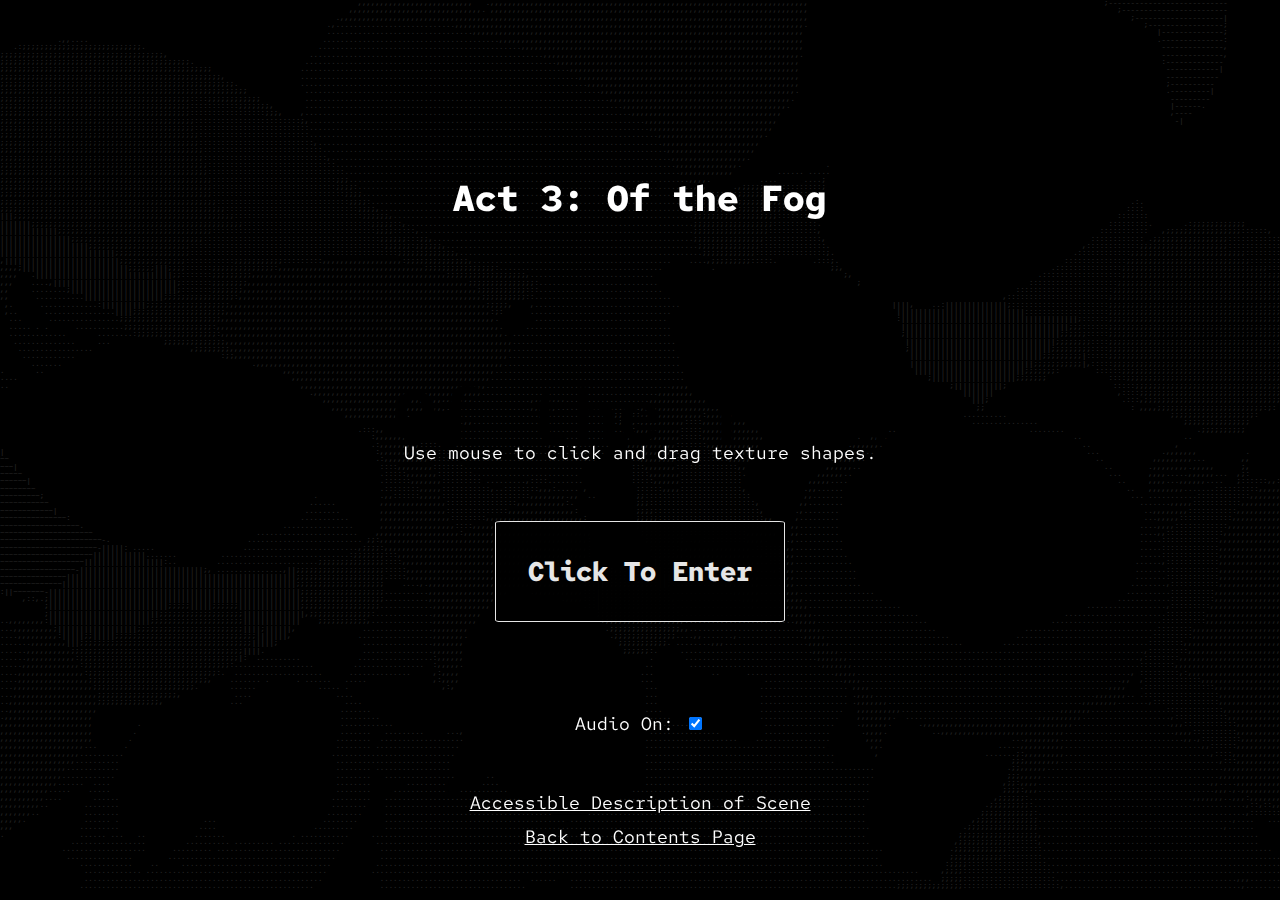
<file: act-3/index.html>
<!-- 
  The Fog by Chelsea Thompto
  2023
  Commissioned by the San Jose Museum of Art
  Act 3: Of the Fog
-->

<!DOCTYPE html>
<html lang="en">
  <head>
    <title>Act 3: Of the Fog</title>
    <meta name="author" content="Chelsea Thompto" />
    <meta charset="utf-8" />
    <meta
      name="viewport"
      content="width=device-width, user-scalable=no, minimum-scale=1.0, maximum-scale=1.0"
    />
    <link type="text/css" rel="stylesheet" href="../css/style_fog.css" />
    <script src="../scripts/signature.js"></script>
    <script src="../scripts/act3.js" type="module"></script>
  </head>
  <body>
    <div id="a3ol" class="act3-overlay">
      <h1 id="ACT3-TEXT">Of the fog…</h1>
    </div>
    <div id="blocker" class="blocker">
      <div id="instructions">
        <br />
        <h1>Act 3: Of the Fog</h1>
        <p class="move-mid">Use mouse to click and drag texture shapes.</p>
        <button id="startButton">Click To Enter</button>
        <label id="audioBox" for="audioCheck"
          >Audio On:
          <input
            type="checkbox"
            id="audioCheck"
            name="audioCheck"
            checked="true"
            value="on"
          />
        </label>
        <p class="move-mid">
          <a href="./accessible/">Accessible Description of Scene</a>
        </p>
        <p class="move-mid">
          <a href="../statement/">Back to Contents Page</a>
        </p>
        <br><br>
      </div>
    </div>
  </body>
</html>
</file>
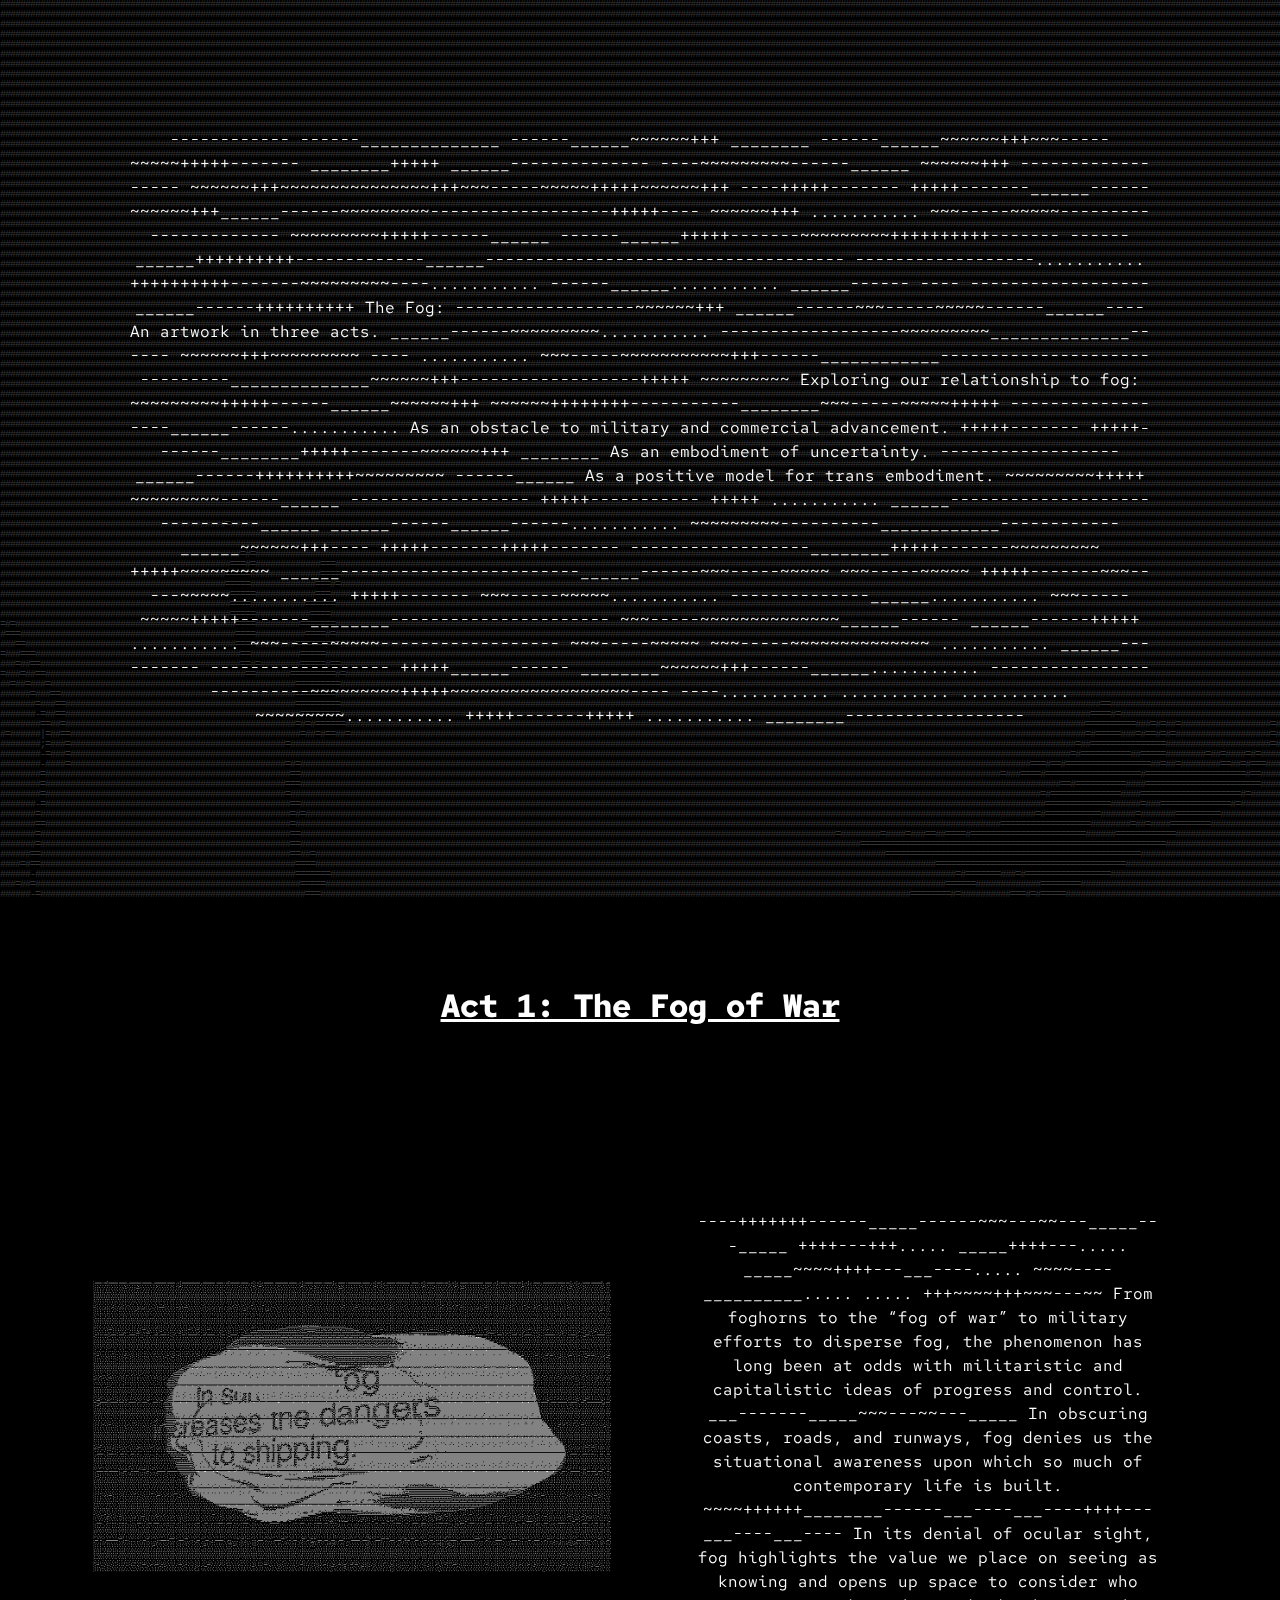
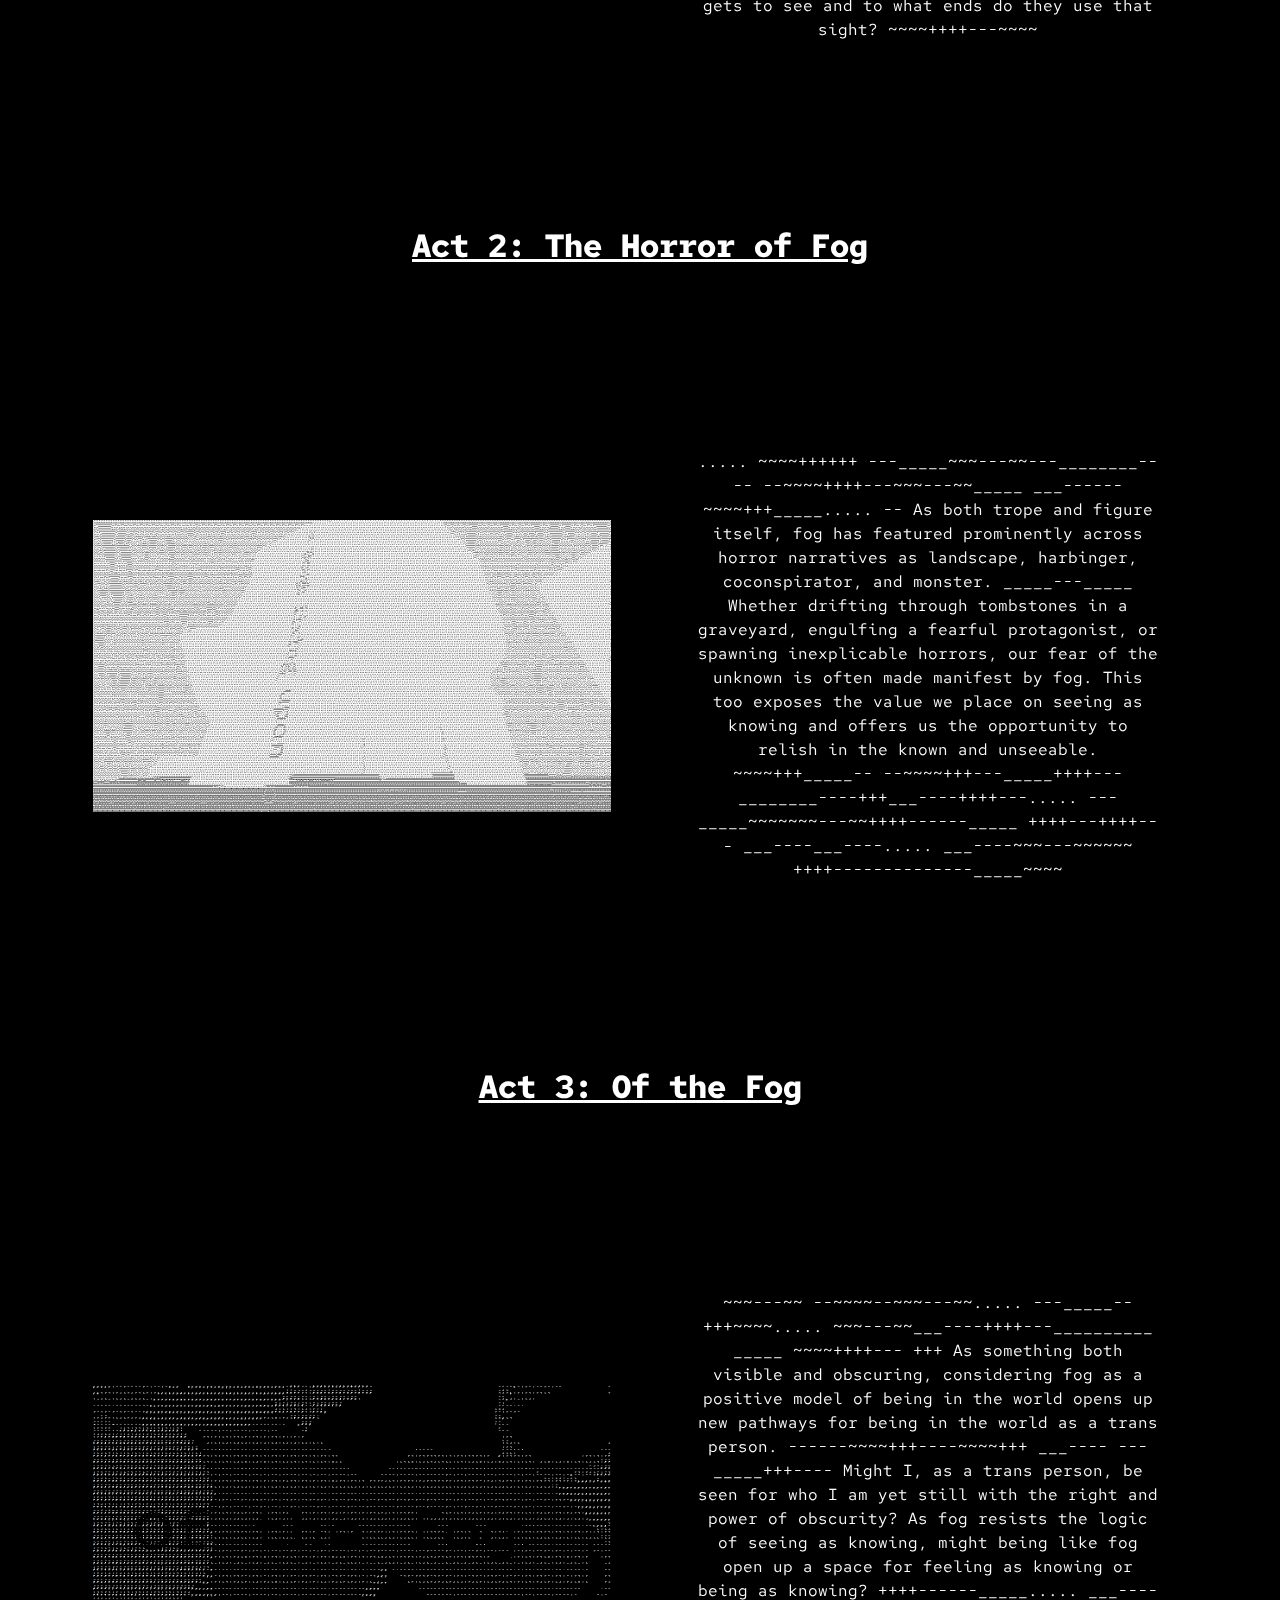
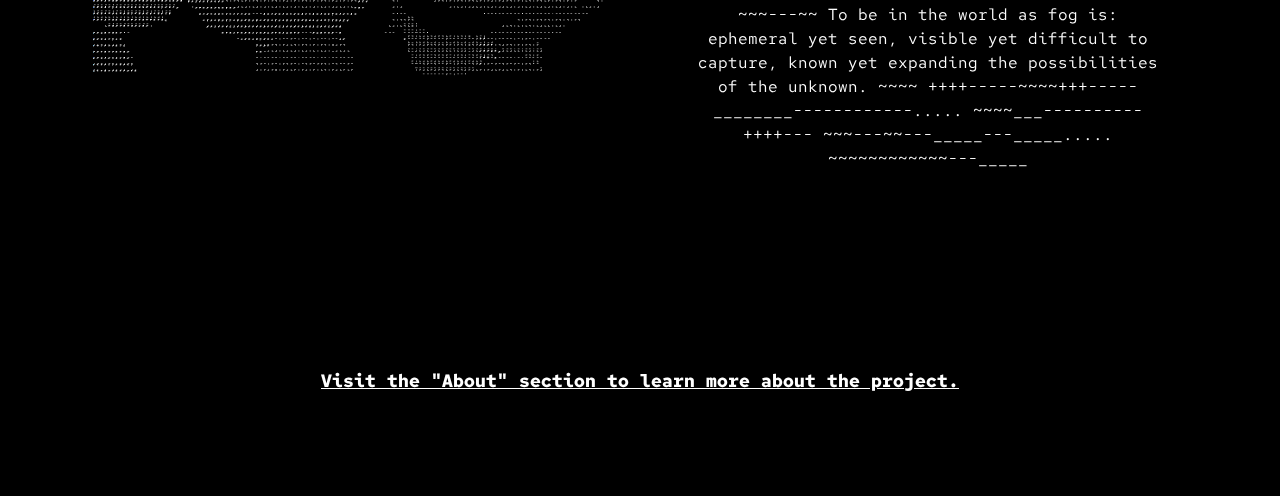
<file: statement/index.html>
<!DOCTYPE html>
<html lang="en">
  <head>
    <meta charset="utf-8" />
    <meta http-equiv="X-UA-Compatible" content="IE=edge" />
    <meta name="viewport" content="width=device-width, initial-scale=1" />
    <title>The Fog (Statement) - Chelsea Thompto</title>
    <link rel="stylesheet" href="../css/style_fog.css" />
    <script src="../scripts/signature.js"></script>
    <script type="x-shader/x-vertex" id="vertexShader">


      //
      // GLSL textureless classic 3D noise "cnoise",
      // with an RSL-style periodic variant "pnoise".
      // Author:  Stefan Gustavson (stefan.gustavson@liu.se)
      // Version: 2011-10-11
      //
      // Many thanks to Ian McEwan of Ashima Arts for the
      // ideas for permutation and gradient selection.
      //
      // Copyright (c) 2011 Stefan Gustavson. All rights reserved.
      // Distributed under the MIT license. See LICENSE file.
      // https://github.com/ashima/webgl-noise
      //

      vec3 mod289(vec3 x)
      {
        return x - floor(x * (1.0 / 289.0)) * 289.0;
      }

      vec4 mod289(vec4 x)
      {
        return x - floor(x * (1.0 / 289.0)) * 289.0;
      }

      vec4 permute(vec4 x)
      {
        return mod289(((x*34.0)+1.0)*x);
      }

      vec4 taylorInvSqrt(vec4 r)
      {
        return 1.79284291400159 - 0.85373472095314 * r;
      }

      vec3 fade(vec3 t) {
        return t*t*t*(t*(t*6.0-15.0)+10.0);
      }

      // Classic Perlin noise
      float cnoise(vec3 P)
      {
        vec3 Pi0 = floor(P); // Integer part for indexing
        vec3 Pi1 = Pi0 + vec3(1.0); // Integer part + 1
        Pi0 = mod289(Pi0);
        Pi1 = mod289(Pi1);
        vec3 Pf0 = fract(P); // Fractional part for interpolation
        vec3 Pf1 = Pf0 - vec3(1.0); // Fractional part - 1.0
        vec4 ix = vec4(Pi0.x, Pi1.x, Pi0.x, Pi1.x);
        vec4 iy = vec4(Pi0.yy, Pi1.yy);
        vec4 iz0 = Pi0.zzzz;
        vec4 iz1 = Pi1.zzzz;

        vec4 ixy = permute(permute(ix) + iy);
        vec4 ixy0 = permute(ixy + iz0);
        vec4 ixy1 = permute(ixy + iz1);

        vec4 gx0 = ixy0 * (1.0 / 7.0);
        vec4 gy0 = fract(floor(gx0) * (1.0 / 7.0)) - 0.5;
        gx0 = fract(gx0);
        vec4 gz0 = vec4(0.5) - abs(gx0) - abs(gy0);
        vec4 sz0 = step(gz0, vec4(0.0));
        gx0 -= sz0 * (step(0.0, gx0) - 0.5);
        gy0 -= sz0 * (step(0.0, gy0) - 0.5);

        vec4 gx1 = ixy1 * (1.0 / 7.0);
        vec4 gy1 = fract(floor(gx1) * (1.0 / 7.0)) - 0.5;
        gx1 = fract(gx1);
        vec4 gz1 = vec4(0.5) - abs(gx1) - abs(gy1);
        vec4 sz1 = step(gz1, vec4(0.0));
        gx1 -= sz1 * (step(0.0, gx1) - 0.5);
        gy1 -= sz1 * (step(0.0, gy1) - 0.5);

        vec3 g000 = vec3(gx0.x,gy0.x,gz0.x);
        vec3 g100 = vec3(gx0.y,gy0.y,gz0.y);
        vec3 g010 = vec3(gx0.z,gy0.z,gz0.z);
        vec3 g110 = vec3(gx0.w,gy0.w,gz0.w);
        vec3 g001 = vec3(gx1.x,gy1.x,gz1.x);
        vec3 g101 = vec3(gx1.y,gy1.y,gz1.y);
        vec3 g011 = vec3(gx1.z,gy1.z,gz1.z);
        vec3 g111 = vec3(gx1.w,gy1.w,gz1.w);

        vec4 norm0 = taylorInvSqrt(vec4(dot(g000, g000), dot(g010, g010), dot(g100, g100), dot(g110, g110)));
        g000 *= norm0.x;
        g010 *= norm0.y;
        g100 *= norm0.z;
        g110 *= norm0.w;
        vec4 norm1 = taylorInvSqrt(vec4(dot(g001, g001), dot(g011, g011), dot(g101, g101), dot(g111, g111)));
        g001 *= norm1.x;
        g011 *= norm1.y;
        g101 *= norm1.z;
        g111 *= norm1.w;

        float n000 = dot(g000, Pf0);
        float n100 = dot(g100, vec3(Pf1.x, Pf0.yz));
        float n010 = dot(g010, vec3(Pf0.x, Pf1.y, Pf0.z));
        float n110 = dot(g110, vec3(Pf1.xy, Pf0.z));
        float n001 = dot(g001, vec3(Pf0.xy, Pf1.z));
        float n101 = dot(g101, vec3(Pf1.x, Pf0.y, Pf1.z));
        float n011 = dot(g011, vec3(Pf0.x, Pf1.yz));
        float n111 = dot(g111, Pf1);

        vec3 fade_xyz = fade(Pf0);
        vec4 n_z = mix(vec4(n000, n100, n010, n110), vec4(n001, n101, n011, n111), fade_xyz.z);
        vec2 n_yz = mix(n_z.xy, n_z.zw, fade_xyz.y);
        float n_xyz = mix(n_yz.x, n_yz.y, fade_xyz.x);
        return 2.2 * n_xyz;
      }

      // Classic Perlin noise, periodic variant
      float pnoise(vec3 P, vec3 rep)
      {
        vec3 Pi0 = mod(floor(P), rep); // Integer part, modulo period
        vec3 Pi1 = mod(Pi0 + vec3(1.0), rep); // Integer part + 1, mod period
        Pi0 = mod289(Pi0);
        Pi1 = mod289(Pi1);
        vec3 Pf0 = fract(P); // Fractional part for interpolation
        vec3 Pf1 = Pf0 - vec3(1.0); // Fractional part - 1.0
        vec4 ix = vec4(Pi0.x, Pi1.x, Pi0.x, Pi1.x);
        vec4 iy = vec4(Pi0.yy, Pi1.yy);
        vec4 iz0 = Pi0.zzzz;
        vec4 iz1 = Pi1.zzzz;

        vec4 ixy = permute(permute(ix) + iy);
        vec4 ixy0 = permute(ixy + iz0);
        vec4 ixy1 = permute(ixy + iz1);

        vec4 gx0 = ixy0 * (1.0 / 7.0);
        vec4 gy0 = fract(floor(gx0) * (1.0 / 7.0)) - 0.5;
        gx0 = fract(gx0);
        vec4 gz0 = vec4(0.5) - abs(gx0) - abs(gy0);
        vec4 sz0 = step(gz0, vec4(0.0));
        gx0 -= sz0 * (step(0.0, gx0) - 0.5);
        gy0 -= sz0 * (step(0.0, gy0) - 0.5);

        vec4 gx1 = ixy1 * (1.0 / 7.0);
        vec4 gy1 = fract(floor(gx1) * (1.0 / 7.0)) - 0.5;
        gx1 = fract(gx1);
        vec4 gz1 = vec4(0.5) - abs(gx1) - abs(gy1);
        vec4 sz1 = step(gz1, vec4(0.0));
        gx1 -= sz1 * (step(0.0, gx1) - 0.5);
        gy1 -= sz1 * (step(0.0, gy1) - 0.5);

        vec3 g000 = vec3(gx0.x,gy0.x,gz0.x);
        vec3 g100 = vec3(gx0.y,gy0.y,gz0.y);
        vec3 g010 = vec3(gx0.z,gy0.z,gz0.z);
        vec3 g110 = vec3(gx0.w,gy0.w,gz0.w);
        vec3 g001 = vec3(gx1.x,gy1.x,gz1.x);
        vec3 g101 = vec3(gx1.y,gy1.y,gz1.y);
        vec3 g011 = vec3(gx1.z,gy1.z,gz1.z);
        vec3 g111 = vec3(gx1.w,gy1.w,gz1.w);

        vec4 norm0 = taylorInvSqrt(vec4(dot(g000, g000), dot(g010, g010), dot(g100, g100), dot(g110, g110)));
        g000 *= norm0.x;
        g010 *= norm0.y;
        g100 *= norm0.z;
        g110 *= norm0.w;
        vec4 norm1 = taylorInvSqrt(vec4(dot(g001, g001), dot(g011, g011), dot(g101, g101), dot(g111, g111)));
        g001 *= norm1.x;
        g011 *= norm1.y;
        g101 *= norm1.z;
        g111 *= norm1.w;

        float n000 = dot(g000, Pf0);
        float n100 = dot(g100, vec3(Pf1.x, Pf0.yz));
        float n010 = dot(g010, vec3(Pf0.x, Pf1.y, Pf0.z));
        float n110 = dot(g110, vec3(Pf1.xy, Pf0.z));
        float n001 = dot(g001, vec3(Pf0.xy, Pf1.z));
        float n101 = dot(g101, vec3(Pf1.x, Pf0.y, Pf1.z));
        float n011 = dot(g011, vec3(Pf0.x, Pf1.yz));
        float n111 = dot(g111, Pf1);

        vec3 fade_xyz = fade(Pf0);
        vec4 n_z = mix(vec4(n000, n100, n010, n110), vec4(n001, n101, n011, n111), fade_xyz.z);
        vec2 n_yz = mix(n_z.xy, n_z.zw, fade_xyz.y);
        float n_xyz = mix(n_yz.x, n_yz.y, fade_xyz.x);
        return 2.2 * n_xyz;
      }

      // Include the Ashima code here!

      varying vec2 vUv;
      varying float noise;
      uniform float time;

      float turbulence( vec3 p ) {
        float w = 100.0;
        float t = -.5;
        for (float f = 1.0 ; f <= 10.0 ; f++ ){
          float power = pow( 1.15, f );
          t += abs( pnoise( vec3( power * p ), vec3( 10.0, 10.0, 10.0 ) ) / power );
        }
        return t;
      }

      void main() {

        vUv = uv;

        noise = 5.0 *  -.10 * turbulence( 0.5 * normal + time );
        float b = 7.0 * pnoise( 0.05 * position + vec3( .1 * time ), vec3( 100.0 ) );
        float displacement = -15. * noise + b;

        vec3 newPosition = position + normal * displacement;
        gl_Position = projectionMatrix * modelViewMatrix * vec4( newPosition, 1.0 );

      }
    </script>
    <script type="x-shader/x-vertex" id="fragmentShader">

      varying vec2 vUv;
      varying float noise;
      uniform sampler2D tExplosion;

      float random( vec3 scale, float seed ){
        return fract( sin( dot( gl_FragCoord.xyz + seed, scale ) ) * 43758.5453 + seed ) ;
      }

      void main() {

        float r = .01 * random( vec3( 12.9898, 78.233, 151.7182 ), 0.0 );
        vec2 tPos = vec2( 0, 50.3 * noise + r );
        vec4 color = texture2D( tExplosion, tPos );
        gl_FragColor = vec4( color.rgb, 1.0 );

      }
    </script>
    <script>
      window.FOG_PATH_PREFIX = '..';
    </script>
    <script src="../scripts/background.js" type="module"></script>
    <script src="../scripts/fog-text-1.js"></script>
  </head>
  <body>
    <main>
    <div id="bg-title-ani"></div>
    <div id ="mc" class="main-content">
      <div id="div1" style="height: 800px;"></div>
      <div class="state-header">
        <a href="../act-1/" class="desktop-link"><h1 class="header-link">Act 1: The Fog of War</h1></a>
        <a href="../act-1/accessible/" class="mobile-link"><h1 class="header-link">Act 1: The Fog of War</h1></a>
      </div>
      <div class="mc-two-col">
        <div class="colA">
          <a href="../act-1/" class="desktop-link"><img class="statement-img" src="../assets/a1id6.png" alt="A black and white dithered image of a scene featuring a fog like object on a grey background."></a>
          <a href="../act-1/accessible/" class="mobile-link"><img class="statement-img" src="../assets/a1id6.png" alt="A black and white dithered image of a scene featuring a fog like object on a grey background."></a>
        </div>
        <div id="a1-c" class="colA">
          <div id="a1-th" class="text-holder">
          </div>
        </div>
      </div>
      <div class="state-header">
        <a href="../act-2/" class="desktop-link"><h1 class="header-link">Act 2: The Horror of Fog</h1></a>
        <a href="../act-2/accessible/" class="mobile-link"><h1 class="header-link">Act 2: The Horror of Fog</h1></a>
      </div>
      <div class="mc-two-col">
        <div class="colA">
          <a href="../act-2/" class="desktop-link"><img class="statement-img" src="../assets/a2id6.png" alt="A black and white dithered image of a city like scene in bright fog."></a>
          <a href="../act-2/accessible/" class="mobile-link"><img class="statement-img" src="../assets/a2id6.png" alt="A black and white dithered image of a city like scene in bright fog."></a>
        </div>
        <div id="a2-c" class="colA">
          <div id="a2-th" class="text-holder">
          </div>
        </div>
      </div>
      <div class="state-header">
        <a href="../act-3/" class="desktop-link"><h1 class="header-link">Act 3: Of the Fog</h1></a>
        <a href="../act-3/accessible/" class="mobile-link"><h1 class="header-link">Act 3: Of the Fog</h1></a>
      </div>
      <div class="mc-two-col">
        <div class="colA">
          <a href="../act-3/" class="desktop-link"><img class="statement-img" src="../assets/a3id6.png" alt="A black and white dithered image of a scene featuring a fog like object with the text 'Of the fog'."></a>
          <a href="../act-3/accessible/" class="mobile-link"><img class="statement-img" src="../assets/a3id6.png" alt="A black and white dithered image of a scene featuring a fog like object with the text 'Of the fog'."></a>
        </div>
        <div id="a3-c" class="colA">
          <div id="a3-th" class="text-holder">
          </div>
        </div>
      </div>
      <div class="to-about-text">
        <h1 id="about-foot" class="state-header">
          <a href="../about/" >Visit the "About" section to learn more about the project.</a>
        </h1>
      </div>
    </div>
  </main>
  </body>
</html>
</file>
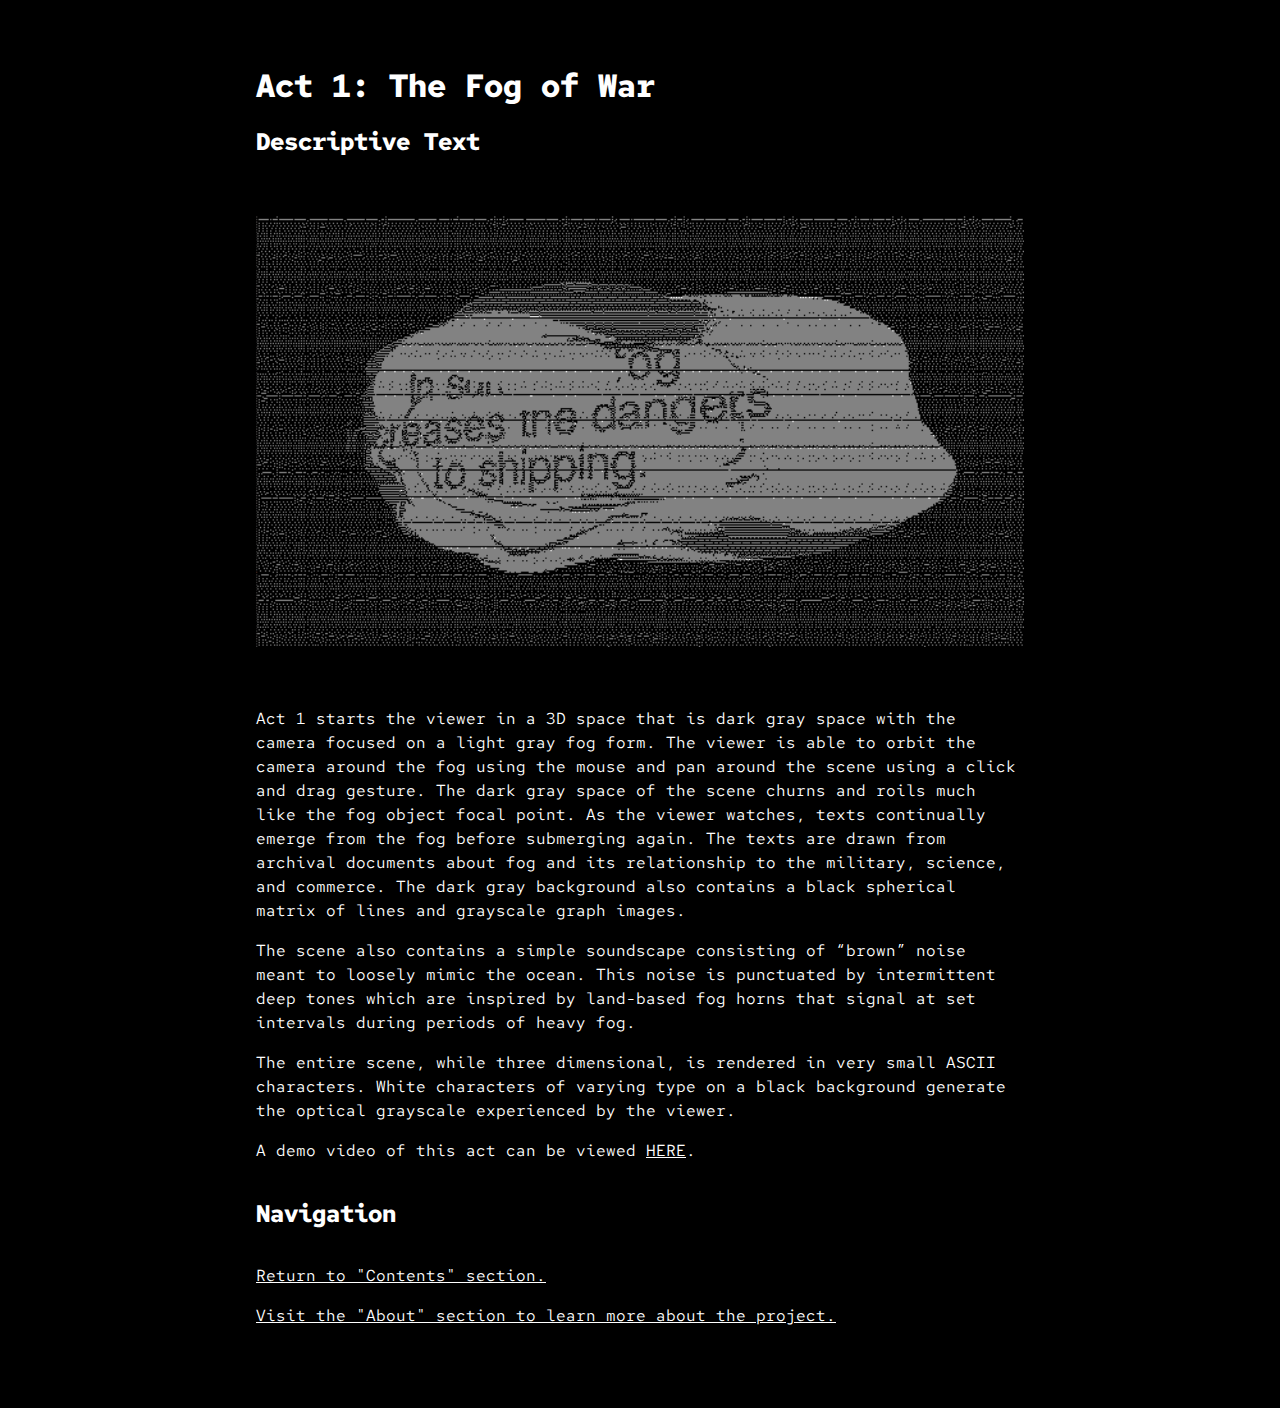
<file: act-1/accessible/index.html>
<!-- 
  The Fog by Chelsea Thompto
  2023
  Commissioned by the San Jose Museum of Art
  Act 1: The Fog of War
-->
<!DOCTYPE html>
<html lang="en">
  <head>
    <title>Act 1: The Fog of War - Accessible Description</title>
    <meta name="author" content="Chelsea Thompto" />
    <meta charset="utf-8" />
    <meta http-equiv="X-UA-Compatible" content="IE=edge" />
    <meta name="viewport" content="width=device-width, initial-scale=1" />
    <link rel="stylesheet" href="../../css/style_fog.css" />
    <script src="../../scripts/signature.js"></script>
  </head>
  <body>
    <main class="about-text">
      <h1 class="about-text">Act 1: The Fog of War</h1>
      <h2 class="about-text">Descriptive Text</h2>
      <img
        class="access-banner"
        src="../../assets/a1id6.png"
        width="100%"
        alt="A black and white dithered image of a scene featuring a fog like object on a grey background."
      />
      <p class="mobile-redirect-text">
        NOTE: If you are trying to view the live scene and ended up here
        instead, this is because your screen size is indicative of a device
        using touch controls and this project only works with mouse/track-pad
        and keyboard. If this redirect happened in error and you do have a
        mouse/track-pad and keyboard, you can access the scene
        <a href="../">HERE</a>.
      </p>
      <p class="mobile-redirect-text">
        You can also tap
        <a
          href="mailto:?subject=The%20Fog%20By%20Chelsea%20Thompto&body=https%3A%2F%2Fsjmusart.org%2Fdigital-projects%2Fchelsea-thompto"
          >HERE</a
        >
        to send yourself a link to the project for later viewing.
      </p>
      <p>
        Act 1 starts the viewer in a 3D space that is dark gray space with the
        camera focused on a light gray fog form. The viewer is able to orbit the
        camera around the fog using the mouse and pan around the scene using a
        click and drag gesture. The dark gray space of the scene churns and
        roils much like the fog object focal point. As the viewer watches, texts
        continually emerge from the fog before submerging again. The texts are
        drawn from archival documents about fog and its relationship to the
        military, science, and commerce. The dark gray background also contains
        a black spherical matrix of lines and grayscale graph images.
      </p>
      <p>
        The scene also contains a simple soundscape consisting of “brown” noise
        meant to loosely mimic the ocean. This noise is punctuated by
        intermittent deep tones which are inspired by land-based fog horns that
        signal at set intervals during periods of heavy fog.
      </p>
      <p>
        The entire scene, while three dimensional, is rendered in very small
        ASCII characters. White characters of varying type on a black background
        generate the optical grayscale experienced by the viewer.
      </p>
      <p>A demo video of this act can be viewed <a href="https://vimeo.com/876189199?share=copy">HERE</a>.</p>
      <h2 class="about-text">Navigation</h2>
      <p class="access-footer">
        <a href="../../statement/" class="access-footer"
          >Return to "Contents" section.</a
        >
      </p>
      <p class="access-footer">
        <a href="../../about/" class="access-footer"
          >Visit the "About" section to learn more about the project.</a
        >
      </p>
    </main>
  </body>
</html>
</file>
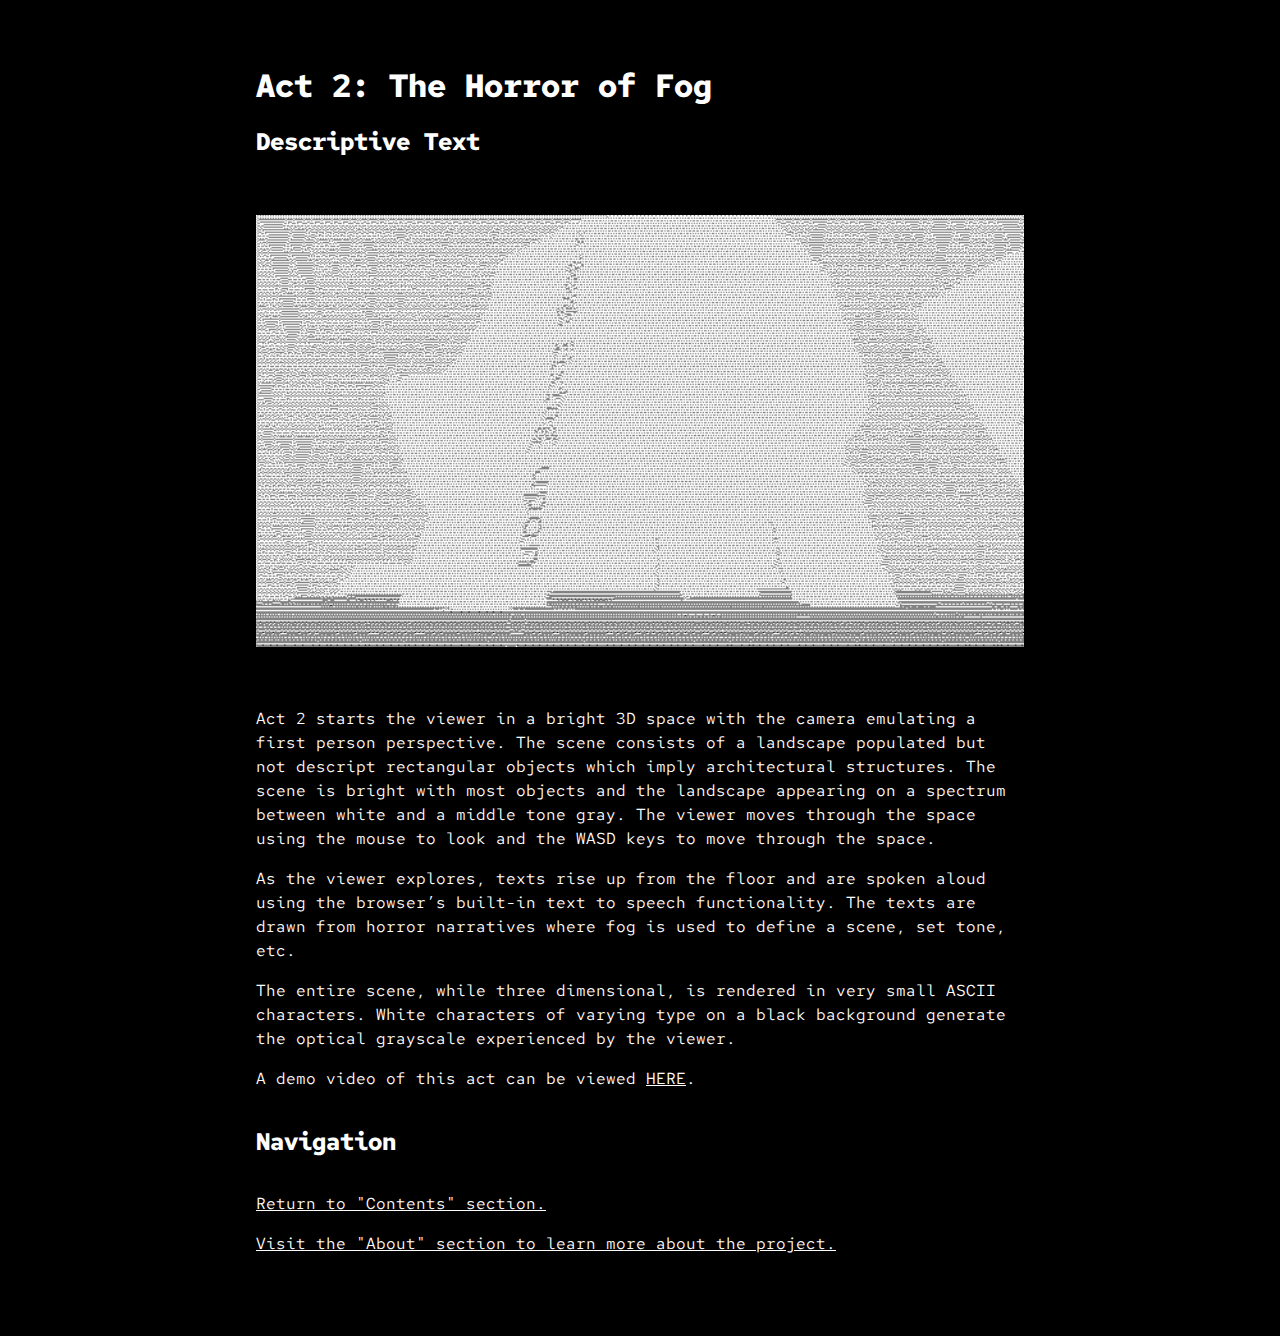
<file: act-2/accessible/index.html>
<!-- 
  The Fog by Chelsea Thompto
  2023
  Commissioned by the San Jose Museum of Art
  Act 2: The Horror of Fog
-->
<!DOCTYPE html>
<html lang="en">
  <head>
    <title>Act 2: The Horror of Fog - Accessible Description</title>
    <meta name="author" content="Chelsea Thompto" />
    <meta charset="utf-8" />
    <meta http-equiv="X-UA-Compatible" content="IE=edge" />
    <meta name="viewport" content="width=device-width, initial-scale=1" />
    <link rel="stylesheet" href="../../css/style_fog.css" />
    <script src="../../scripts/signature.js"></script>
  </head>
  <body>
    <main class="about-text">
      <h1 class="about-text">Act 2: The Horror of Fog</h1>
      <h2 class="about-text">Descriptive Text</h2>
      <img
        class="access-banner"
        src="../../assets/a2id6.png"
        width="100%"
        alt="A black and white dithered image of a city like scene in bright fog."
      />
      <p class="mobile-redirect-text">
        NOTE: If you are trying to view the live scene and ended up here
        instead, this is because your screen size is indicative of a device
        using touch controls and this project only works with mouse/track-pad,
        and keyboard. If this redirect happened in error and you do have a
        mouse/track-pad and keyboard you can access the scene
        <a href="../">HERE</a>.
      </p>
      <p class="mobile-redirect-text">
        You can also tap
        <a
          href="mailto:?subject=The%20Fog%20By%20Chelsea%20Thompto&body=https%3A%2F%2Fsjmusart.org%2Fdigital-projects%2Fchelsea-thompto"
          >HERE</a
        >
        to send yourself a link to the project for later viewing.
      </p>
      <p>
        Act 2 starts the viewer in a bright 3D space with the camera emulating a
        first person perspective. The scene consists of a landscape populated
        but not descript rectangular objects which imply architectural
        structures. The scene is bright with most objects and the landscape
        appearing on a spectrum between white and a middle tone gray. The viewer
        moves through the space using the mouse to look and the WASD keys to
        move through the space.
      </p>
      <p>
        As the viewer explores, texts rise up from the floor and are spoken
        aloud using the browser’s built-in text to speech functionality. The
        texts are drawn from horror narratives where fog is used to define a
        scene, set tone, etc.
      </p>
      <p>
        The entire scene, while three dimensional, is rendered in very small
        ASCII characters. White characters of varying type on a black background
        generate the optical grayscale experienced by the viewer.
      </p>
      <p>A demo video of this act can be viewed <a href="https://vimeo.com/876190788?share=copy">HERE</a>.</p>
      <h2 class="about-text">Navigation</h2>
      <p class="access-footer">
        <a href="../../statement/" class="access-footer"
          >Return to "Contents" section.</a
        >
      </p>
      <p class="access-footer">
        <a href="../../about/" class="access-footer"
          >Visit the "About" section to learn more about the project.</a
        >
      </p>
    </main>
  </body>
</html>
</file>
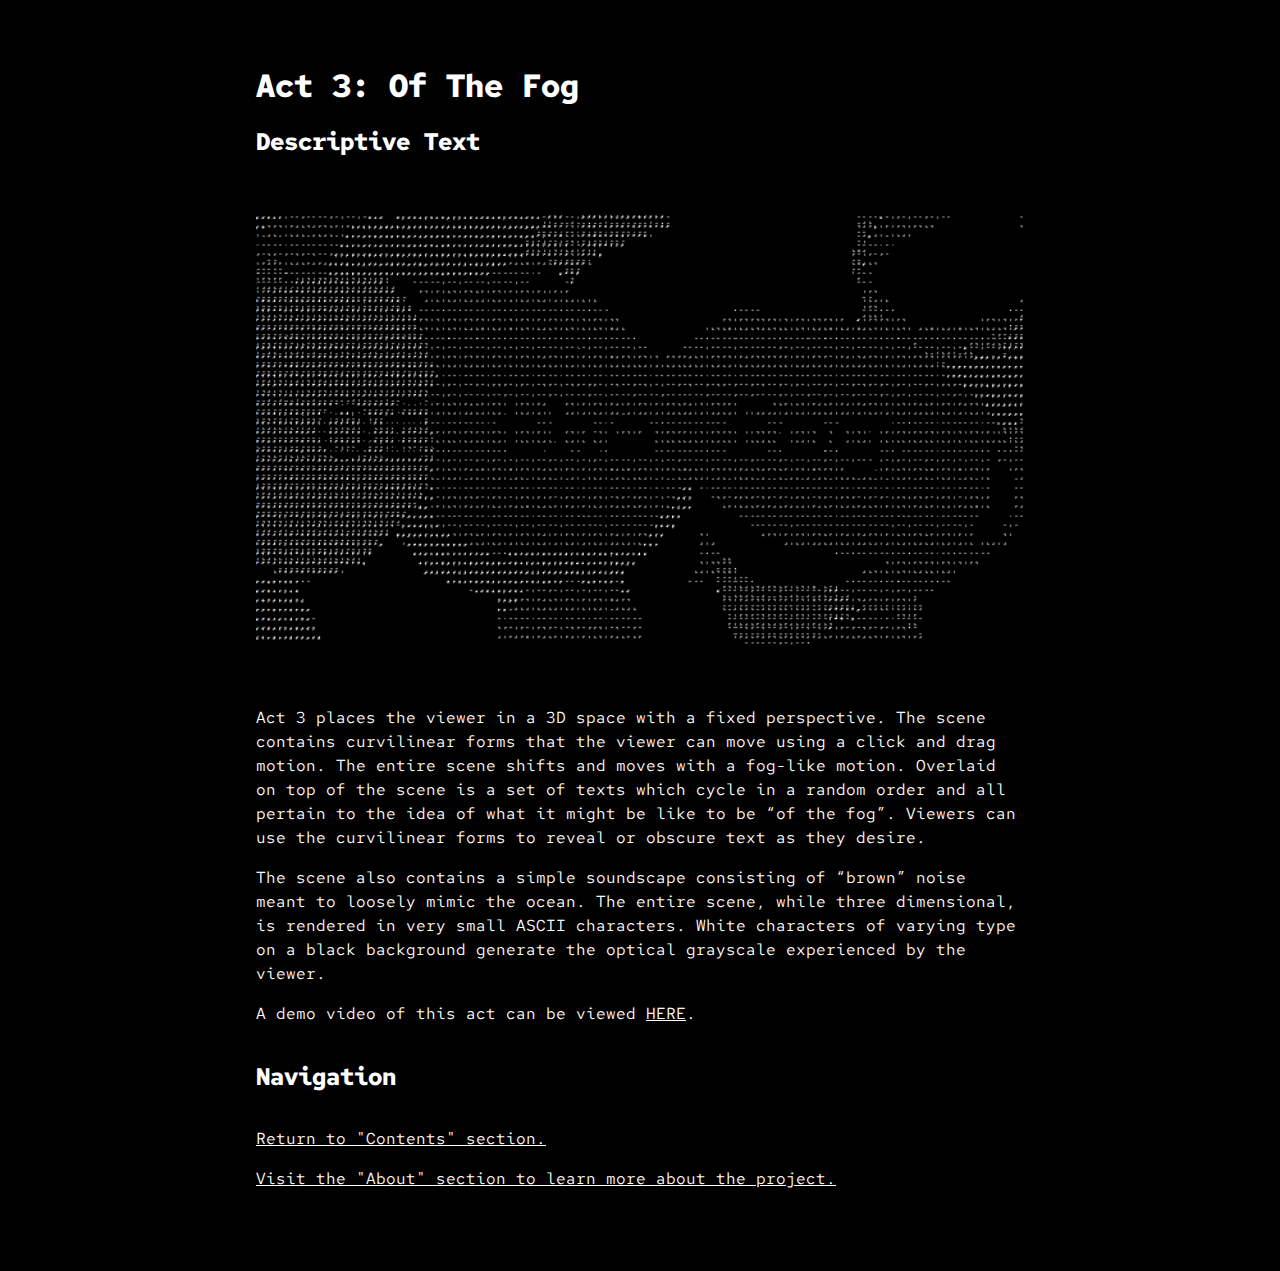
<file: act-3/accessible/index.html>
<!-- 
  The Fog by Chelsea Thompto
  2023
  Commissioned by the San Jose Museum of Art
  Act 3: Of The Fog
-->
<!DOCTYPE html>
<html lang="en">
  <head>
    <title>Act 3: Of The Fog - Accessible Description</title>
    <meta name="author" content="Chelsea Thompto" />
    <meta charset="utf-8" />
    <meta http-equiv="X-UA-Compatible" content="IE=edge" />
    <meta name="viewport" content="width=device-width, initial-scale=1" />
    <link rel="stylesheet" href="../../css/style_fog.css" />
    <script src="../../scripts/signature.js"></script>
  </head>
  <body>
    <main class="about-text">
      <h1 class="about-text">Act 3: Of The Fog</h1>
      <h2 class="about-text">Descriptive Text</h2>
      <img
        class="access-banner"
        src="../../assets/a3id6.png"
        width="100%"
        alt="A black and white dithered image of a scene featuring a fog like object with the text 'Of the fog'."
      />
      <p class="mobile-redirect-text">
        NOTE: If you are trying to view the live scene and ended up here
        instead, this is because your screen size is indicative of a device
        using touch controls and this project only works with mouse/track-pad,
        and keyboard. If this redirect happened in error and you do have a
        mouse/track-pad and keyboard you can access the scene
        <a href="../">HERE</a>.
      </p>
      <p class="mobile-redirect-text">
        You can also tap
        <a
          href="mailto:?subject=The%20Fog%20By%20Chelsea%20Thompto&body=https%3A%2F%2Fsjmusart.org%2Fdigital-projects%2Fchelsea-thompto"
          >HERE</a
        >
        to send yourself a link to the project for later viewing.
      </p>
      <p>
        Act 3 places the viewer in a 3D space with a fixed perspective. The
        scene contains curvilinear forms that the viewer can move using a click
        and drag motion. The entire scene shifts and moves with a fog-like
        motion. Overlaid on top of the scene is a set of texts which cycle in a
        random order and all pertain to the idea of what it might be like to be
        “of the fog”. Viewers can use the curvilinear forms to reveal or obscure
        text as they desire.
      </p>
      <p>
        The scene also contains a simple soundscape consisting of “brown” noise
        meant to loosely mimic the ocean. The entire scene, while three
        dimensional, is rendered in very small ASCII characters. White
        characters of varying type on a black background generate the optical
        grayscale experienced by the viewer.
      </p>
      <p>A demo video of this act can be viewed <a href="https://vimeo.com/876191914?share=copy#t=0">HERE</a>.</p>
      <h2 class="about-text">Navigation</h2>
      <p class="access-footer">
        <a href="../../statement/" class="access-footer"
          >Return to "Contents" section.</a
        >
      </p>
      <p class="access-footer">
        <a href="../../about/" class="access-footer"
          >Visit the "About" section to learn more about the project.</a
        >
      </p>
    </main>
  </body>
</html>
</file>
<file: css/style_fog.css>
/* Style sheet for The Fog - Chelsea Thompto*/
/*
@import url("https://fonts.googleapis.com/css2?family=Source+Code+Pro:wght@300;400;500;700&display=swap");
*/
@import url("https://fonts.googleapis.com/css2?family=Red+Hat+Mono:ital,wght@0,300;0,400;0,500;0,600;0,700;1,300;1,400;1,500;1,600;1,700&display=swap");

/* General */

html {
  background-color: black;
}

html,
body {
  /*
  font-family: "Source Code Pro", monospace;
  */
  font-family: "Red Hat Mono", monospace;
  margin: auto;
  display: block;
  padding: 0px;
  margin: 0px;
}

/*Canvas style is used for styling the three.js window*/
canvas {
  width: 100%;
  height: 100%;
}

#space2 {
  width: 525px;
  height: 500px;
  margin: auto;
}

h1 {
  font-style: bold;
  color: #ffffff;
  /* max-width: 75%; */
  text-align: center;
  margin: auto;
  padding-bottom: 5%;
}

h1.title-main {
  padding-top: 12.5%;
  font-size: 750%;
  letter-spacing: 0.25em;
}

h2 {
  color: #ffffff;
  max-width: 75%;
  text-align: center;
  margin: auto;
  padding-bottom: 20px;
}

h2.title-second {
  padding-top: 5%;
  padding-bottom: 5%;
  font-size: 150%;
  font-weight: 400;
}

p {
  color: #ffffff;
  line-height: 150%;
}

p.title-mid {
  padding-left: 0%;
  text-align: center;
  margin: auto;
  font-size: 250%;
}

p.mid {
  padding-left: 0%;
  text-align: center;
  margin: auto;
}

a {
  color: #ffffff;
}

a:hover {
  color: lightgray;
}

footer {
  text-align: right;
  font-weight: 100;
  font-size: small;
  position: fixed;
  width: 50%;
  left: 49%;
  top: 93%;
}

#title-footer {
  text-align: right;
  font-weight: 100;
  font-size: small;
  position: fixed;
  width: 50%;
  left: 49%;
  top: 93%;
}

a.mobile-link {
  display: none;
}

a.desktop-link {
  display: inline;
}

a:hover.desktoplink {
  color: gainsboro0;
}

p.mobile-redirect-text {
  display: none;
}

p.access-footer,
a.access-footer {
  text-align: left;
}

img.access-banner {
  padding-top: 5%;
  padding-bottom: 5%;
}

/* Intro and Statement */

#bg-title-ani {
  z-index: -1;
  position: fixed;
  margin: 0px;
  padding: 0px;
  overflow: hidden;
}

/* Statement */

.state-header {
  padding-top: 10%;
  padding-bottom: 5%;
}

img.statement-img {
  display: flex;
  margin: auto;
  width: 100%;
}

img:hover.statement-img {
  opacity: 0.8;
}

h1:hover.header-link {
  color: gainsboro;
}

.mc-two-col {
  display: flex;
  flex-direction: row;
  flex-wrap: wrap;
  margin: auto;
  align-items: center;
  width: 90%;
}

.colA {
  padding: 2.5%;
  display: flex;
  flex-direction: column;
  flex-basis: 100%;
  flex: 1;
  align-items: center;
  margin: auto;
  /*border: 1px solid green;*/
}

#about-foot {
  font-size: large;
}

/* Act 1 */

#blocker {
  position: absolute;
  width: 100%;
  height: 100%;
  background-color: rgba(0, 0, 0, 0.85);
}

#instructions {
  width: 100%;
  height: 100%;

  display: flex;
  flex-direction: column;
  justify-content: center;
  align-items: center;

  text-align: center;
  font-size: 18px;
  cursor: pointer;
}

#startButton {
  border: 1px solid white;
  color: #ffffff;
  background-color: black;
  margin-top: 4%;
  margin-bottom: 4%;
  padding: 2.5%;
  font-size: 150%;
  font-weight: 800;
  font-family: "Red Hat Mono", monospace;
  border-radius: 2%;
  opacity: 0.9;
}

#audioBox {
  color: #ffffff;
  display: block;
  margin-bottom: 3%;
}

label {
  color: #ffffff;
  margin-top: 2%;
  margin-bottom: 2%;
  padding: 1%;
}

.move-mid {
  padding: 0.05%;
  margin-top: 0.20%;
  margin-bottom: 0.25%;
}

.act-title {
  font-style: bold;
  color: #ffffff;
  /* max-width: 75%; */
  text-align: center;
  margin: auto;
  padding-bottom: 2%;
}

/* Act 2 */

/* Act 3 */

.act3-overlay {
  position: fixed;
  text-align: center;
  margin: auto;
  width: 90%;
  left: 50%;
  top: 50%;
  transform: translate(-50%, -50%);
  -webkit-user-drag: none;
  -webkit-user-select: none; /* Safari */
  -ms-user-select: none; /* IE 10 and IE 11 */
  user-select: none; /* Standard syntax */
  pointer-events: none;
  /* border: 4px solid green; */
}

h1.act3-overlay {
  max-width: 100%;
}

#ACT3-TEXT {
  -webkit-user-drag: none;
  -webkit-user-select: none; /* Safari */
  -ms-user-select: none; /* IE 10 and IE 11 */
  user-select: none; /* Standard syntax */
  pointer-events: none;
  color: black;
  font-size: 75px;
  font-family: "Courier New", Courier, monospace;
}

.blocker {
  -webkit-user-drag: auto;
  -webkit-user-select: auto; /* Safari */
  -ms-user-select: auto; /* IE 10 and IE 11 */
  user-select: auto; /* Standard syntax */
  pointer-events: auto;
  z-index: 2;
}

a.blocker {
  -webkit-user-drag: auto;
  -webkit-user-select: auto; /* Safari */
  -ms-user-select: auto; /* IE 10 and IE 11 */
  user-select: auto; /* Standard syntax */
  pointer-events: auto;
}

/* About Page */

main.about-text {
  padding-left: 20%;
  padding-right: 20%;
  padding-top: 5%;
  padding-bottom: 5%;
  color: #ffffff;
  max-width: 800px;
  margin: auto;
}

div.to-about-text {
  padding-top: 5%;
  padding-bottom: 5%;
  color: #ffffff;
  text-align: center;
  max-width: 800px;
  margin: auto;
  font-size: large;
}

h1.about-text {
  text-align: left;
  padding-bottom: 0%;
}

h2.about-text {
  color: #ffffff;
  padding-top: 2.5%;
  padding-bottom: 2.5%;
  padding-left: 0%;
  margin-left: 0%;
  text-align: left;
}

a:hover.about-text {
  color: Gainsboro;
}

a:visited.about-text {
  color: Silver;
}

#logo {
  max-width: 40%;
  vertical-align: text-top;
  padding-bottom: 5%;
}

#about-title {
  text-align: left;
  font-size: 400%;
}

#author {
  text-align: left;
  padding-bottom: 5%;
  margin-left: 0%;
}

/* Responsive */
@media (max-width: 1024px) {
  a.mobile-link {
    display: inline;
  }

  a.desktop-link {
    display: none;
  }

  p.mobile-redirect-text {
    text-align: left;
    display: block;
    font-weight: bold;
    padding-bottom: 5%;
  }

  p.access-footer,
  a.access-footer {
    text-align: center;
    margin: auto;
    padding-top: 2.5%;
    padding-bottom: 2.5%;
  }

  #mc {
    max-width: 90%;
    margin: auto;
    padding: auto;
  }

  .mc-two-col {
    flex-basis: 100%;
  }

  .colA {
    flex-basis: 200%;
  }

  main.about-text {
    padding-left: 10%;
    padding-right: 10%;
    padding-top: 5%;
    padding-bottom: 5%;
  }

  footer {
    position: relative;
    padding-bottom: 10px;
  }

  #title-footer {
    text-align: right;
    font-weight: 100;
    font-size: small;
    position: fixed;
    width: 55%;
    left: 40%;
    top: 93%;
  }
}

@media (max-width: 700px) {
  a.mobile-link {
    display: inline;
  }

  a.desktop-link {
    display: none;
  }

  p.mobile-redirect-text {
    text-align: left;
    display: block;
    font-weight: bold;
    padding-bottom: 5%;
  }

  p.access-footer,
  a.access-footer {
    text-align: center;
    margin: auto;
    padding-top: 2.5%;
    padding-bottom: 2.5%;
  }

  #mc {
    max-width: 95%;
  }

  main.about-text {
    padding-left: 5%;
    padding-right: 5%;
    padding-top: 5%;
    padding-bottom: 5%;
  }

  #logo {
    max-width: 50%;
  }

  footer {
    font-size: medium;
  }

  #title-footer {
    text-align: right;
    font-weight: 100;
    font-size: medium;
    position: fixed;
    width: 60%;
    left: 35%;
    top: 90%;
  }
}
</file>
